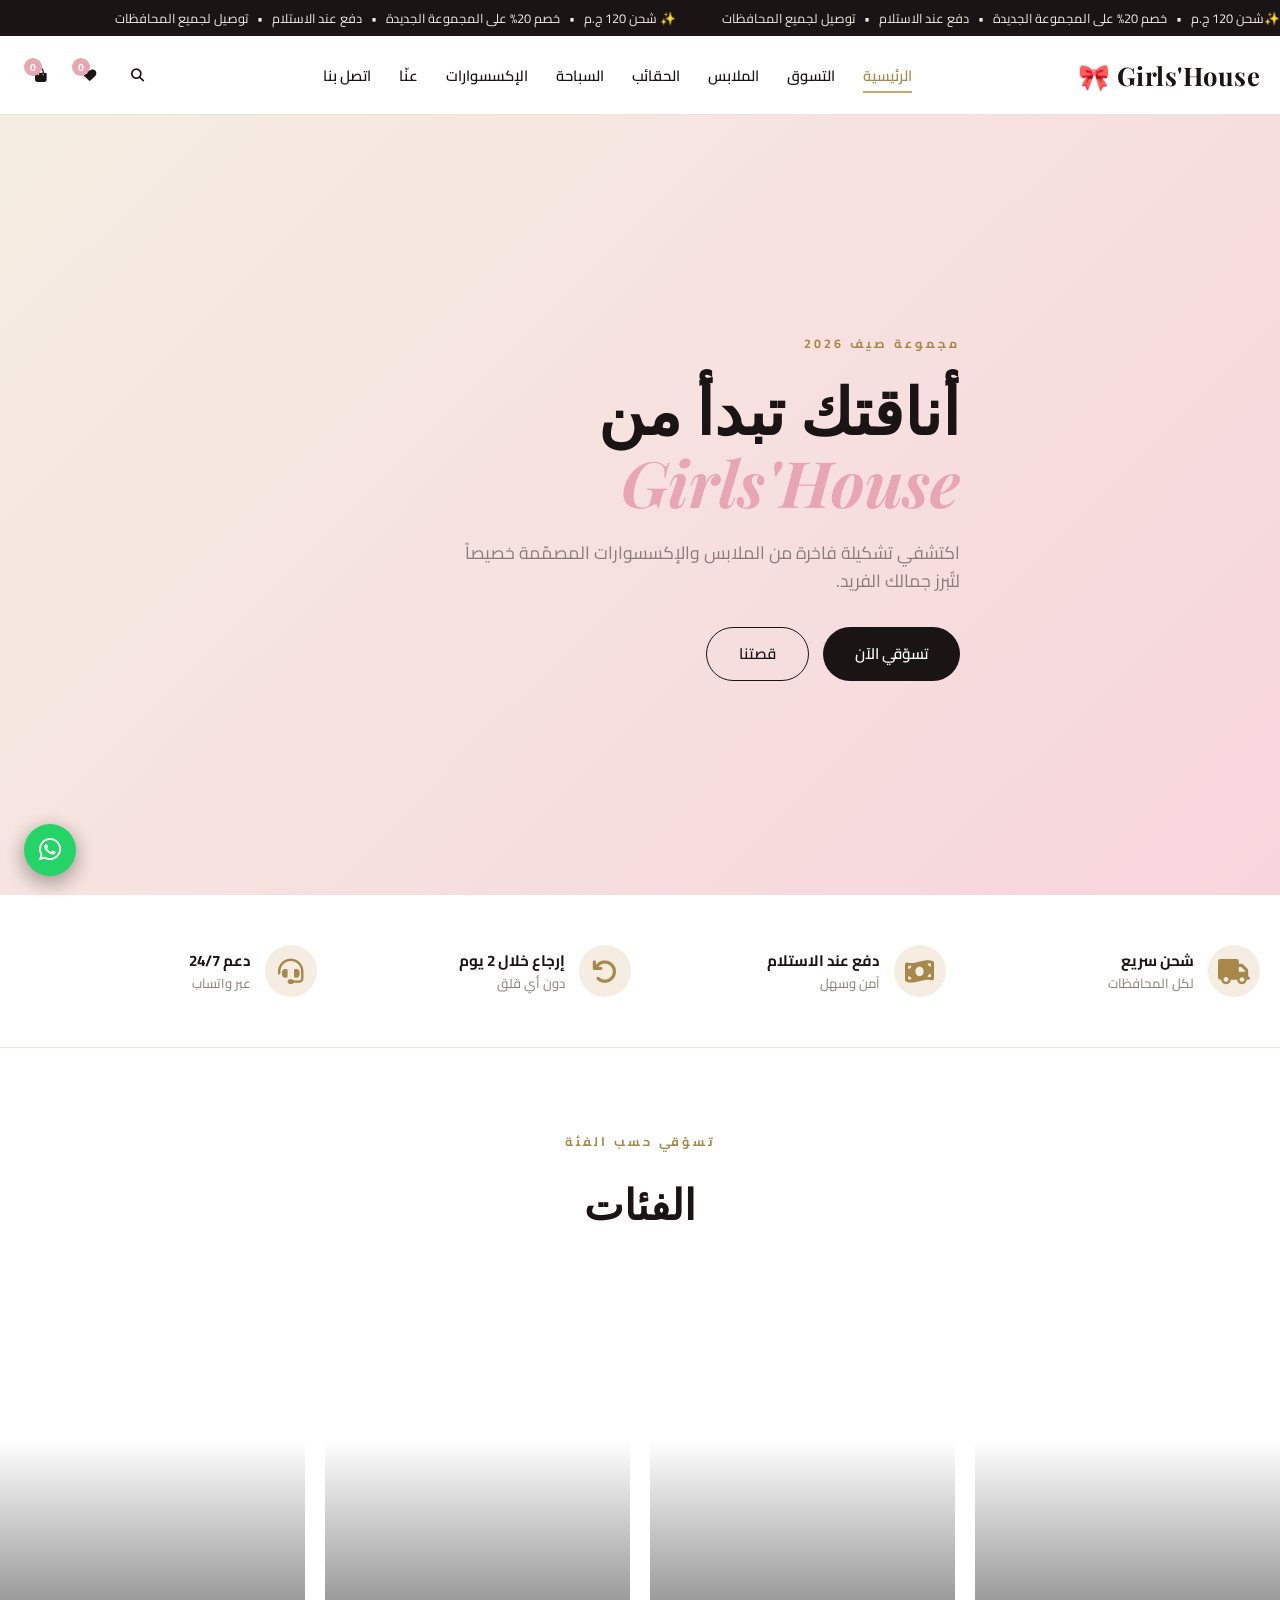
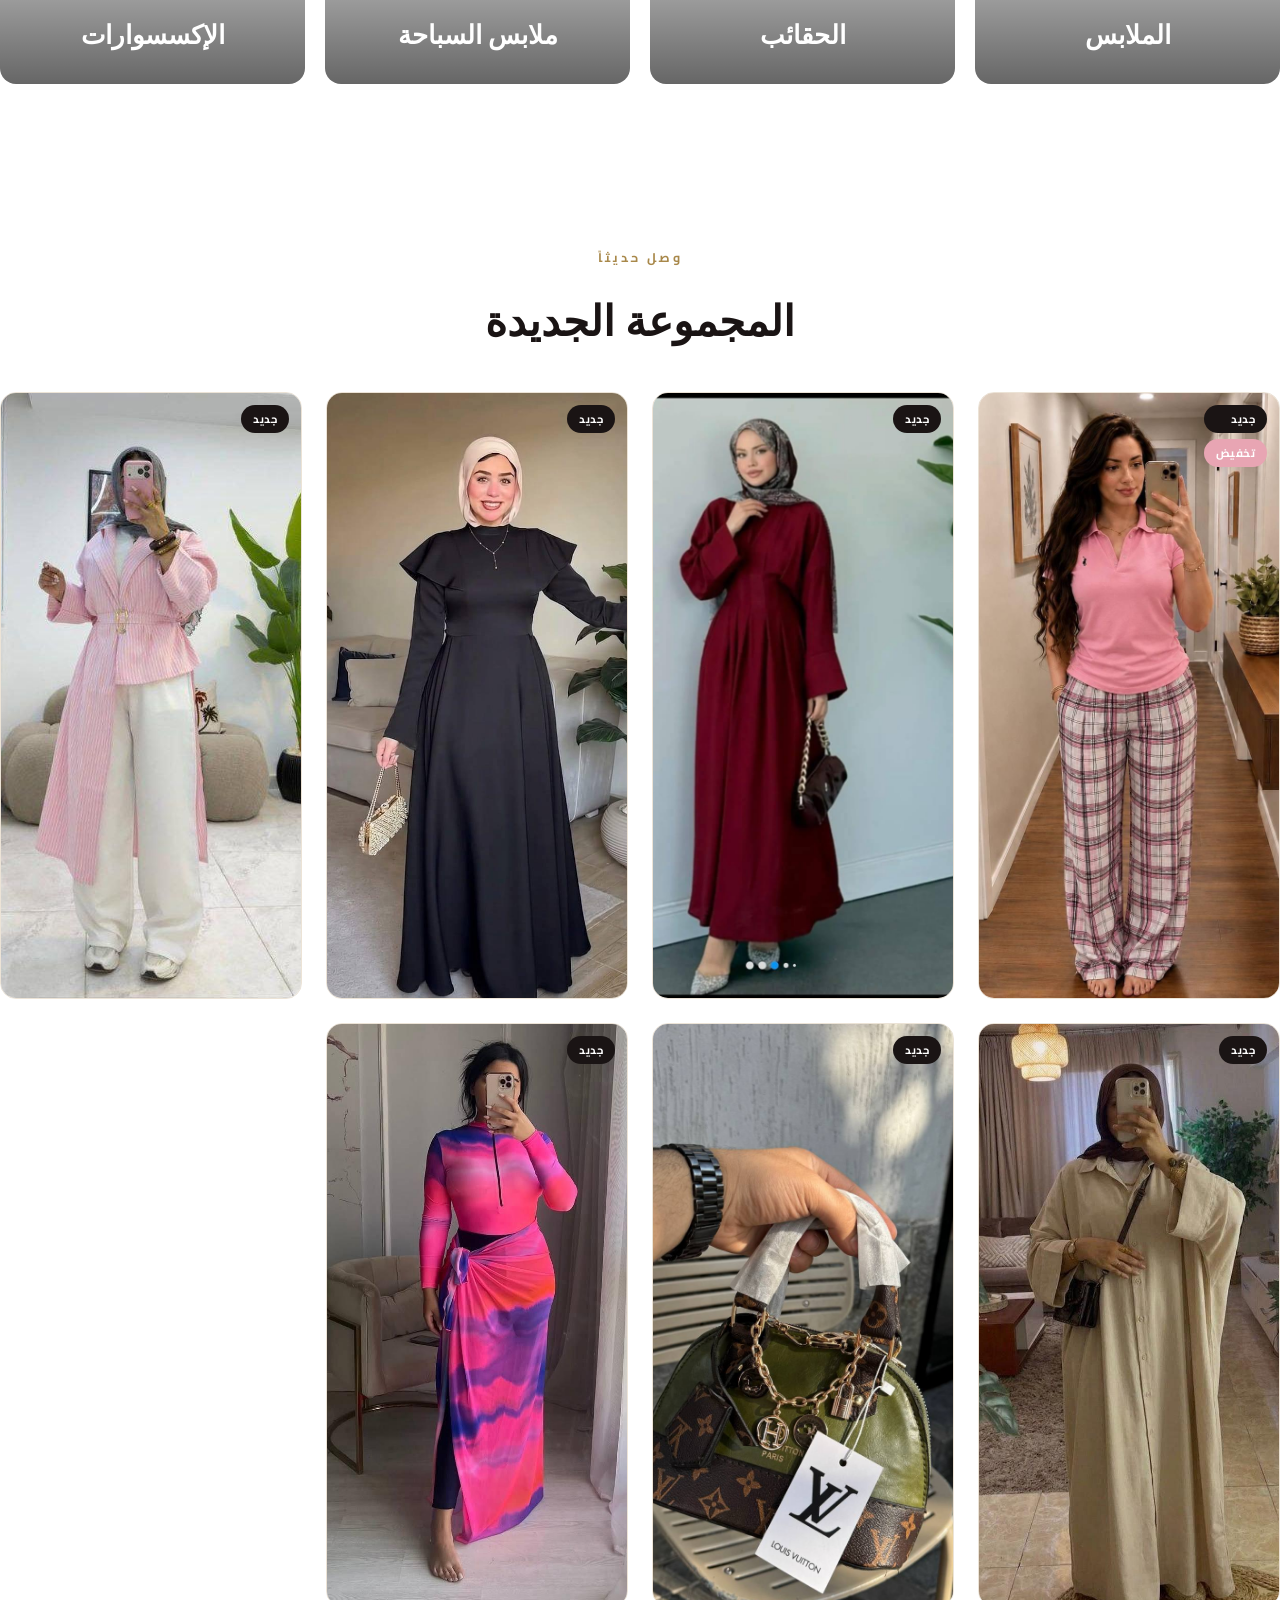
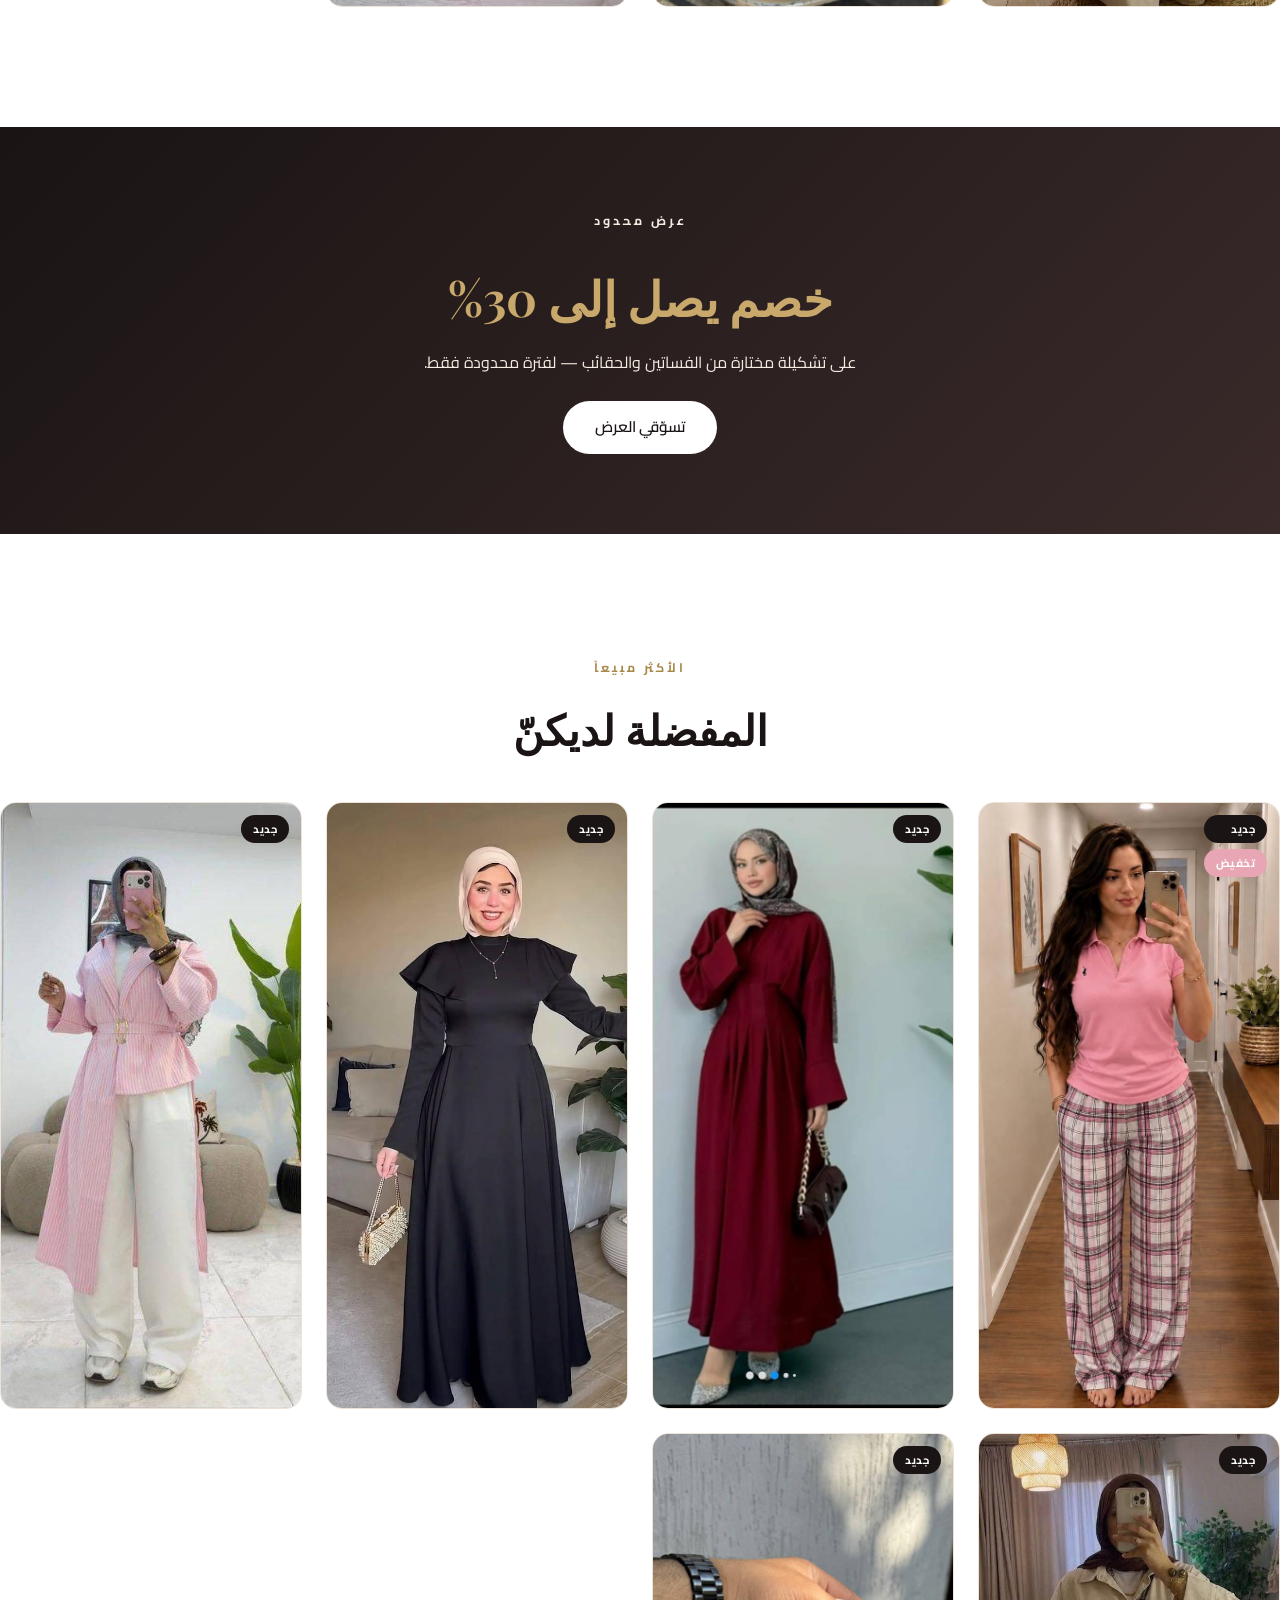
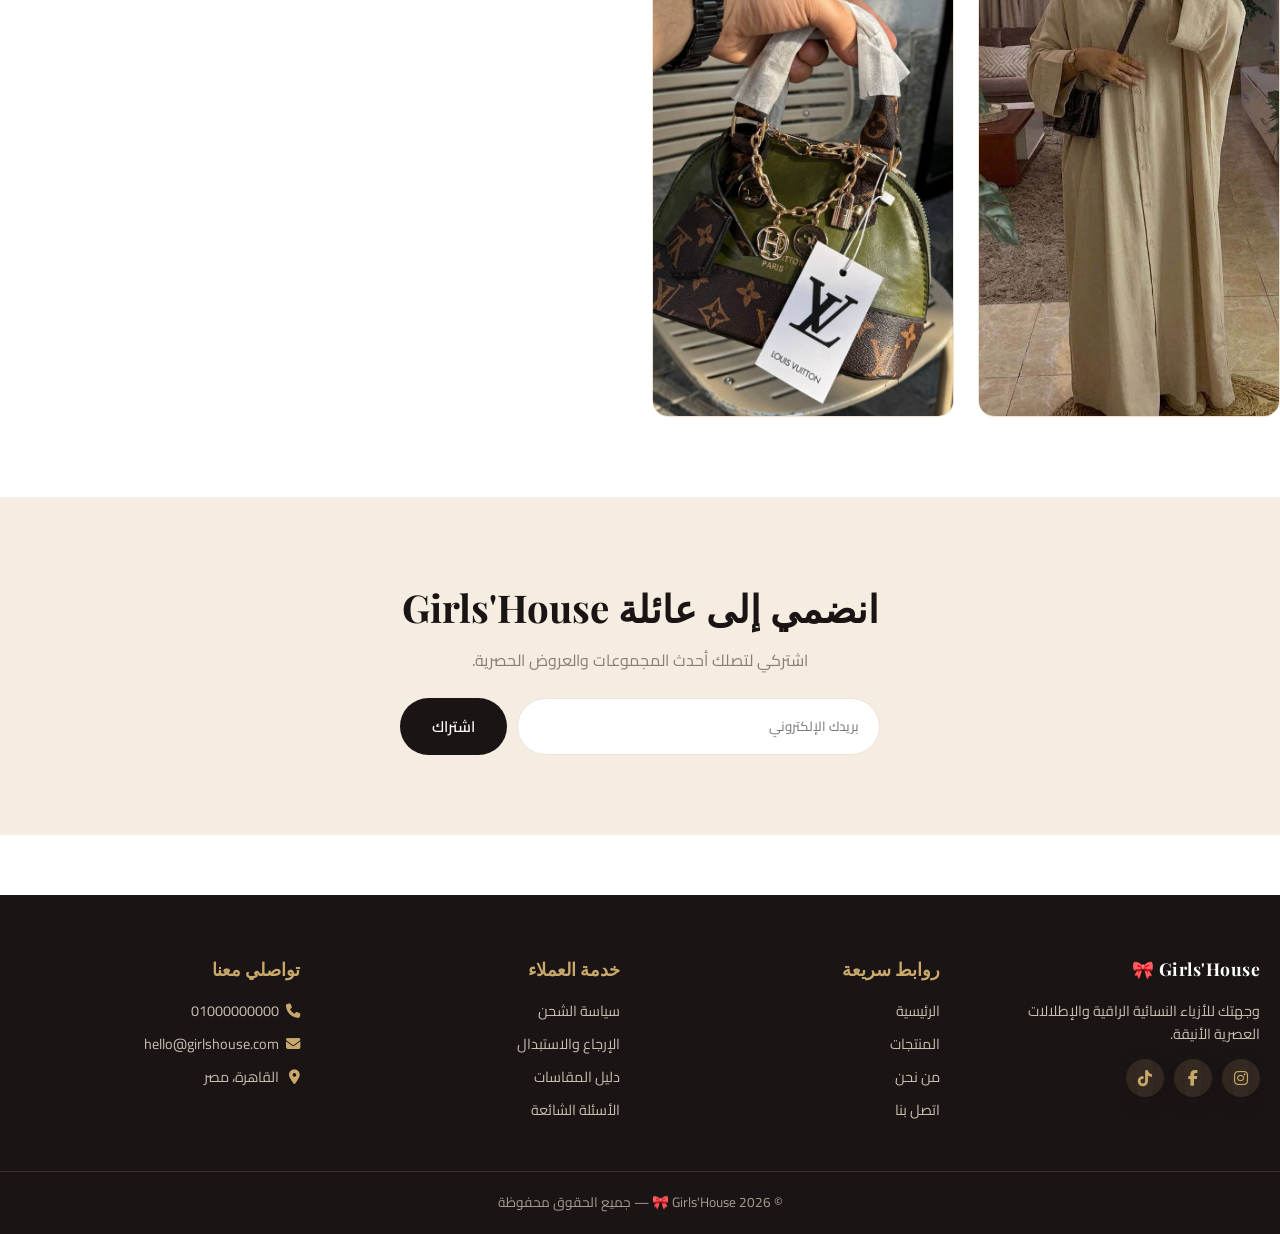
<file: index.html>
<!DOCTYPE html>
<html lang="ar" dir="rtl">
<head>
<meta charset="UTF-8" />
<meta name="viewport" content="width=device-width, initial-scale=1.0" />
<title>Girls'House 🎀 | متجر الأناقة النسائية</title>
<meta name="description" content="Girls'House - وجهتك للأزياء النسائية الراقية: ملابس، حقائب، ملابس سباحة وإكسسوارات بلمسة عصرية وأنيقة." />
<link rel="preconnect" href="https://fonts.googleapis.com">
<link rel="preconnect" href="https://fonts.gstatic.com" crossorigin>
<link href="https://fonts.googleapis.com/css2?family=Cairo:wght@300;400;600;700;800&family=Playfair+Display:wght@500;700&display=swap" rel="stylesheet">
<link rel="stylesheet" href="https://cdnjs.cloudflare.com/ajax/libs/font-awesome/6.5.0/css/all.min.css">
<link rel="stylesheet" href="style.css" />
</head>
<body>

<!-- Loader -->
<div class="loader" id="loader">
  <div class="loader-inner">
    <span class="loader-logo">Girls'House 🎀</span>
    <div class="loader-bar"><span></span></div>
  </div>
</div>

<!-- Announcement -->
<div class="announce">
  <div class="marquee">
    <span>✨شحن 120 ج.م  &nbsp; • &nbsp; خصم 20% على المجموعة الجديدة &nbsp; • &nbsp; دفع عند الاستلام &nbsp; • &nbsp; توصيل لجميع المحافظات &nbsp;</span>
    <span>✨ شحن 120 ج.م &nbsp; • &nbsp; خصم 20% على المجموعة الجديدة &nbsp; • &nbsp; دفع عند الاستلام &nbsp; • &nbsp; توصيل لجميع المحافظات &nbsp;</span>
  </div>
</div>

<!-- Header -->
<header class="header" id="header">
  <div class="container nav">
    <button class="icon-btn mobile-only" id="menuBtn" aria-label="القائمة"><i class="fas fa-bars"></i></button>
    <a href="index.html" class="logo">Girls'House <span>🎀</span></a>
    <nav class="nav-links" id="navLinks">
      <a href="index.html" class="active">الرئيسية</a>
      <a href="categories.html">التسوق</a>
      <a href="categories.html?cat=clothes">الملابس</a>
      <a href="categories.html?cat=bags">الحقائب</a>
      <a href="categories.html?cat=swim">السباحة</a>
     <a href="categories.html?cat=accessories">الإكسسوارات</a> 
      <a href="about.html">عنّا</a>
      <a href="contact.html">اتصل بنا</a>
    </nav>
    <div class="nav-icons">
      <button class="icon-btn" id="searchBtn" aria-label="بحث"><i class="fas fa-search"></i></button>
      <button class="icon-btn" id="wishBtn" aria-label="المفضلة">
        <i class="fas fa-heart"></i><span class="badge" id="wishCount">0</span>
      </button>
      <button class="icon-btn" id="cartBtn" aria-label="السلة">
        <i class="fas fa-shopping-bag"></i><span class="badge" id="cartCount">0</span>
      </button>
    </div>
  </div>
  <!-- Search drawer -->
  <div class="search-drawer" id="searchDrawer">
    <div class="container">
      <input type="text" id="searchInput" placeholder="ابحثي عن منتج..." />
      <button class="icon-btn" id="closeSearch"><i class="fas fa-times"></i></button>
    </div>
    <div class="container search-results" id="searchResults"></div>
  </div>
</header>

<!-- Hero -->
<section class="hero">
  <div class="hero-bg"></div>
  <div class="container hero-content">
    <span class="eyebrow">مجموعة صيف 2026</span>
    <h1>أناقتك تبدأ من <span class="accent">Girls'House</span></h1>
    <p>اكتشفي تشكيلة فاخرة من الملابس والإكسسوارات المصمّمة خصيصاً لتُبرز جمالك الفريد.</p>
    <div class="hero-actions">
      <a href="categories.html" class="btn btn-primary">تسوّقي الآن</a>
      <a href="about.html" class="btn btn-outline">قصتنا</a>
    </div>
  </div>
</section>

<!-- Features strip -->
<section class="features container">
  <div class="feature"><i class="fas fa-truck"></i><div><h4>شحن سريع</h4><p>لكل المحافظات</p></div></div>
  <div class="feature"><i class="fas fa-money-bill-wave"></i><div><h4>دفع عند الاستلام</h4><p>آمن وسهل</p></div></div>
  <div class="feature"><i class="fas fa-undo"></i><div><h4>إرجاع خلال 2 يوم</h4><p>دون أي قلق</p></div></div>
  <div class="feature"><i class="fas fa-headset"></i><div><h4>دعم 24/7</h4><p>عبر واتساب</p></div></div>
</section>

<!-- Categories -->
<section class="section container">
  <div class="section-head">
    <span class="eyebrow">تسوّقي حسب الفئة</span>
    <h2>الفئات</h2>
  </div>
  <div class="cat-grid">
    <a href="categories.html?cat=clothes" class="cat-card" style="--img:url('https://images.unsplash.com/photo-1490481651871-ab68de25d43d?w=900')">
      <div class="overlay"></div><h3>الملابس</h3>
    </a>
    <a href="categories.html?cat=bags" class="cat-card" style="--img:url('https://images.unsplash.com/photo-1584917865442-de89df76afd3?w=900')">
      <div class="overlay"></div><h3>الحقائب</h3>
    </a>
    <a href="categories.html?cat=swim" class="cat-card" style="--img:url('https://images.unsplash.com/photo-1570976447640-ac859a217f15?w=900')">
      <div class="overlay"></div><h3>ملابس السباحة</h3>
    </a>
    <a href="categories.html?cat=accessories" class="cat-card" style="--img:url('https://images.unsplash.com/photo-1611591437281-460bfbe1220a?w=900')">
      <div class="overlay"></div><h3>الإكسسوارات</h3>
    </a>
  </div>
</section>

<!-- New arrivals -->
<section class="section container">
  <div class="section-head">
    <span class="eyebrow">وصل حديثاً</span>
    <h2>المجموعة الجديدة</h2>
  </div>
  <div class="product-grid" id="newArrivals"></div>
</section>

<!-- Banner -->
<section class="promo-banner">
  <div class="container">
    <span class="eyebrow light">عرض محدود</span>
    <h2>خصم يصل إلى 30%</h2>
    <p>على تشكيلة مختارة من الفساتين والحقائب — لفترة محدودة فقط.</p>
    <a href="categories.html" class="btn btn-light">تسوّقي العرض</a>
  </div>
</section>

<!-- Best sellers -->
<section class="section container">
  <div class="section-head">
    <span class="eyebrow">الأكثر مبيعاً</span>
    <h2>المفضلة لديكنّ</h2>
  </div>
  <div class="product-grid" id="bestSellers"></div>
</section>

<!-- Newsletter -->
<section class="newsletter">
  <div class="container">
    <h2>انضمي إلى عائلة Girls'House</h2>
    <p>اشتركي لتصلك أحدث المجموعات والعروض الحصرية.</p>
    <form id="newsletterForm" class="news-form">
      <input type="email" required placeholder="بريدك الإلكتروني" />
      <button class="btn btn-primary" type="submit">اشتراك</button>
    </form>
  </div>
</section>

<!-- Footer -->
<footer class="footer">
  <div class="container footer-grid">
    <div>
      <h3 class="logo">Girls'House <span>🎀</span></h3>
      <p>وجهتك للأزياء النسائية الراقية والإطلالات العصرية الأنيقة.</p>
      <div class="socials">
        <a href="#" aria-label="Instagram"><i class="fab fa-instagram"></i></a>
        <a href="#" aria-label="Facebook"><i class="fab fa-facebook-f"></i></a>
        <a href="#" aria-label="TikTok"><i class="fab fa-tiktok"></i></a>
      </div>
    </div>
    <div>
      <h4>روابط سريعة</h4>
      <ul>
        <li><a href="index.html">الرئيسية</a></li>
        <li><a href="categories.html">المنتجات</a></li>
        <li><a href="about.html">من نحن</a></li>
        <li><a href="contact.html">اتصل بنا</a></li>
      </ul>
    </div>
    <div>
      <h4>خدمة العملاء</h4>
      <ul>
        <li><a href="#">سياسة الشحن</a></li>
        <li><a href="#">الإرجاع والاستبدال</a></li>
        <li><a href="#">دليل المقاسات</a></li>
        <li><a href="#">الأسئلة الشائعة</a></li>
      </ul>
    </div>
    <div>
      <h4>تواصلي معنا</h4>
      <ul>
        <li><i class="fas fa-phone"></i> 01000000000</li>
        <li><i class="fas fa-envelope"></i> hello@girlshouse.com</li>
        <li><i class="fas fa-map-marker-alt"></i> القاهرة، مصر</li>
      </ul>
    </div>
  </div>
  <div class="copyright">© 2026 Girls'House 🎀 — جميع الحقوق محفوظة</div>
</footer>

<!-- Floating actions -->
<a href="https://wa.me/201000000000" class="fab whatsapp" target="_blank" aria-label="واتساب"><i class="fab fa-whatsapp"></i></a>
<button class="fab scroll-top" id="scrollTop" aria-label="للأعلى"><i class="fas fa-arrow-up"></i></button>

<!-- Quick view modal -->
<div class="modal" id="quickModal">
  <div class="modal-box">
    <button class="modal-close" id="modalClose"><i class="fas fa-times"></i></button>
    <div class="modal-body" id="modalBody"></div>
  </div>
</div>

<script src="script.js"></script>
</body>
</html>
</file>
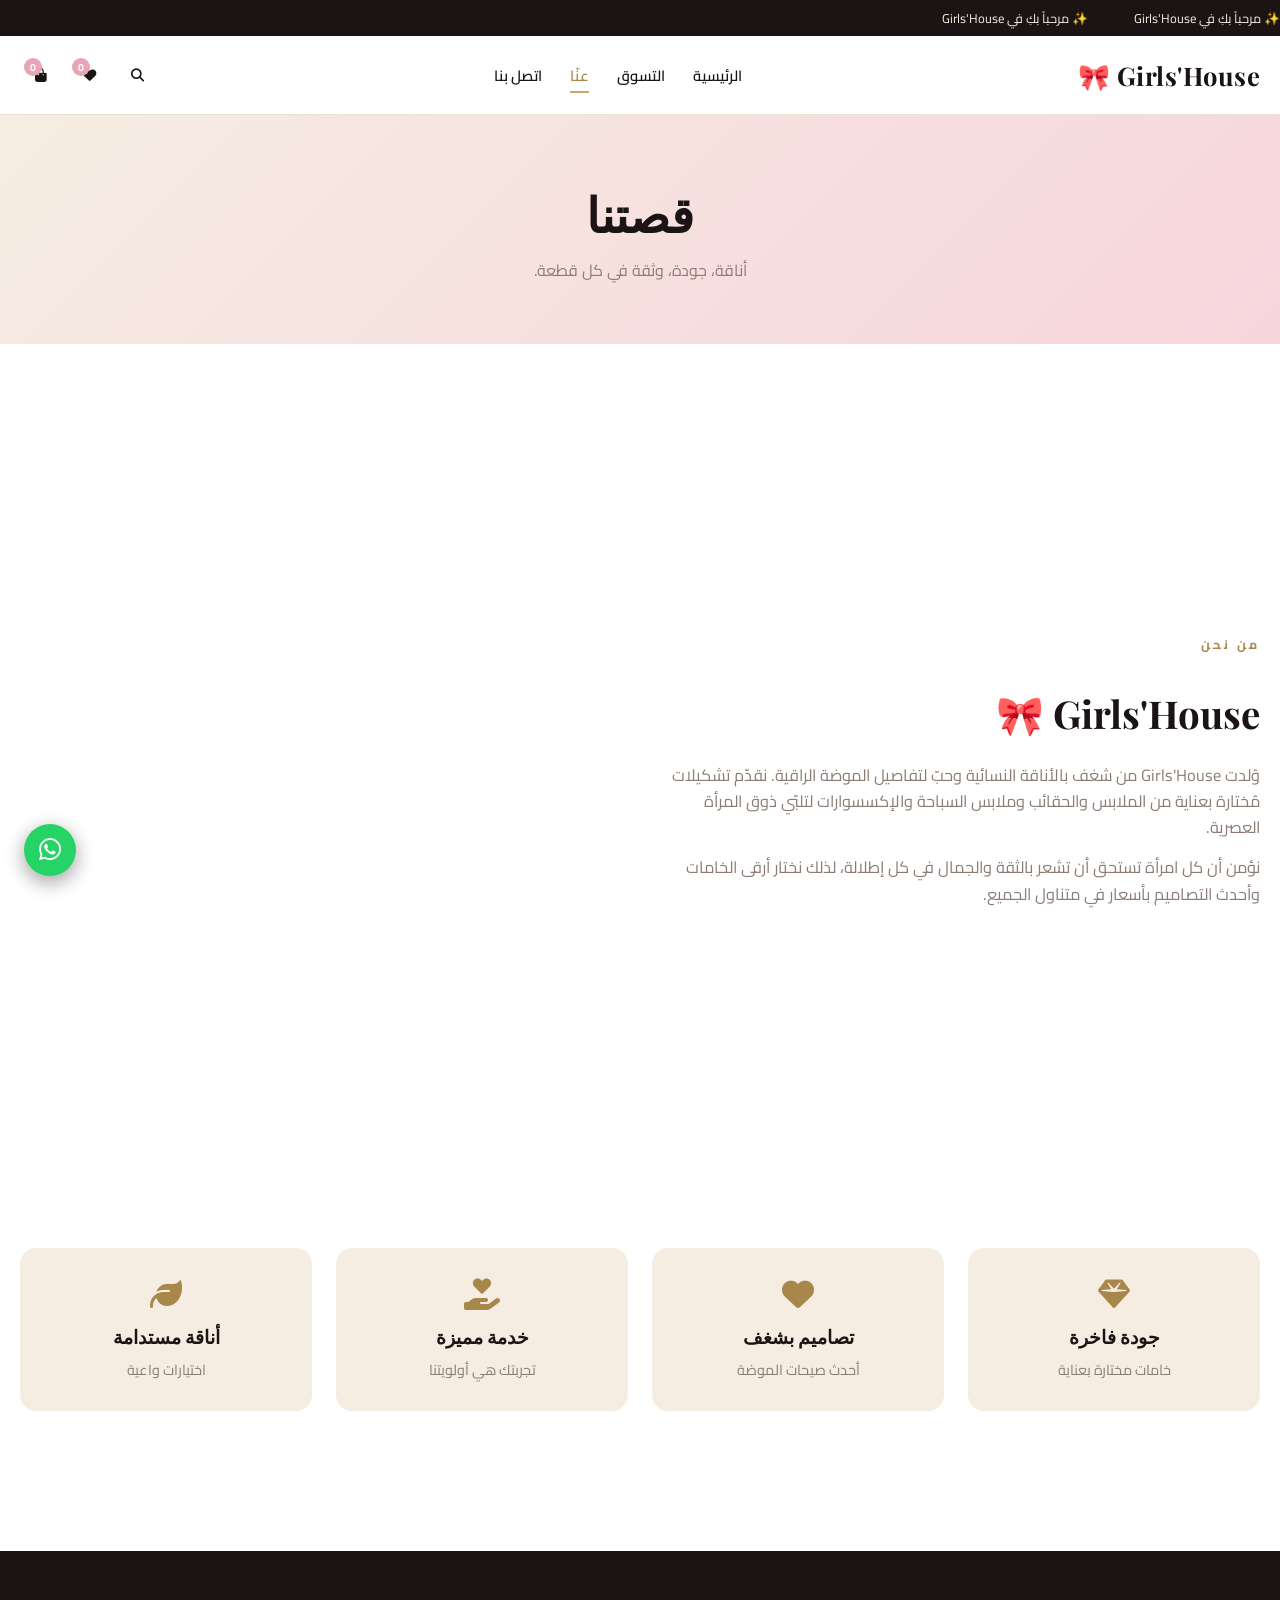
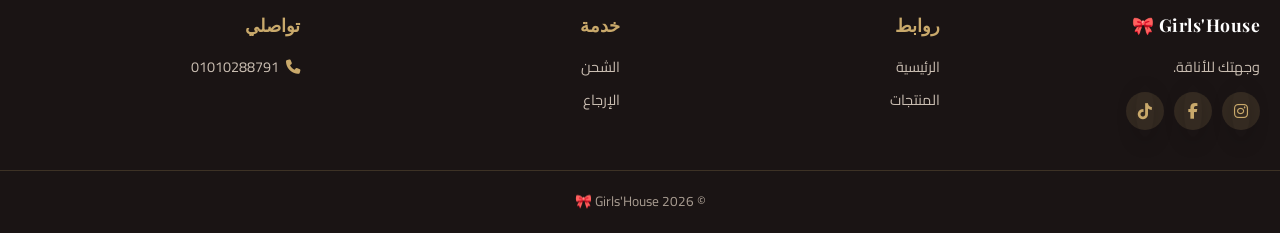
<file: about.html>
<!DOCTYPE html>
<html lang="ar" dir="rtl">
<head>
<meta charset="UTF-8" />
<meta name="viewport" content="width=device-width, initial-scale=1.0" />
<title>عنّا | Girls'House 🎀</title>
<link href="https://fonts.googleapis.com/css2?family=Cairo:wght@300;400;600;700;800&family=Playfair+Display:wght@500;700&display=swap" rel="stylesheet">
<link rel="stylesheet" href="https://cdnjs.cloudflare.com/ajax/libs/font-awesome/6.5.0/css/all.min.css">
<link rel="stylesheet" href="style.css" />
</head>
<body>

<div class="loader" id="loader"><div class="loader-inner"><span class="loader-logo">Girls'House 🎀</span><div class="loader-bar"><span></span></div></div></div>

<div class="announce"><div class="marquee"><span>✨ مرحباً بكِ في Girls'House &nbsp;</span><span>✨ مرحباً بكِ في Girls'House &nbsp;</span></div></div>

<header class="header" id="header">
  <div class="container nav">
    <button class="icon-btn mobile-only" id="menuBtn"><i class="fas fa-bars"></i></button>
    <a href="index.html" class="logo">Girls'House <span>🎀</span></a>
    <nav class="nav-links" id="navLinks">
      <a href="index.html">الرئيسية</a>
      <a href="categories.html">التسوق</a>
      <a href="about.html" class="active">عنّا</a>
      <a href="contact.html">اتصل بنا</a>
    </nav>
    <div class="nav-icons">
      <button class="icon-btn" id="searchBtn"><i class="fas fa-search"></i></button>
      <button class="icon-btn" id="wishBtn"><i class="fas fa-heart"></i><span class="badge" id="wishCount">0</span></button>
      <button class="icon-btn" id="cartBtn"><i class="fas fa-shopping-bag"></i><span class="badge" id="cartCount">0</span></button>
    </div>
  </div>
</header>

<section class="page-head">
  <div class="container">
    <h1>قصتنا</h1>
    <p>أناقة، جودة، وثقة في كل قطعة.</p>
  </div>
</section>

<section class="container about-grid">
  <div class="about-text">
    <span class="eyebrow">من نحن</span>
    <h2>Girls'House 🎀</h2>
    <p>وُلدت Girls'House من شغف بالأناقة النسائية وحبّ لتفاصيل الموضة الراقية. نقدّم تشكيلات مُختارة بعناية من الملابس والحقائب وملابس السباحة والإكسسوارات لتلبّي ذوق المرأة العصرية.</p>
    <p>نؤمن أن كل امرأة تستحق أن تشعر بالثقة والجمال في كل إطلالة، لذلك نختار أرقى الخامات وأحدث التصاميم بأسعار في متناول الجميع.</p>
  </div>
  <div class="about-img" style="background-image:url('https://images.unsplash.com/photo-1558769132-cb1aea458c5e?w=1200')"></div>
</section>

<section class="values container">
  <div class="value-card"><i class="fas fa-gem"></i><h3>جودة فاخرة</h3><p>خامات مختارة بعناية</p></div>
  <div class="value-card"><i class="fas fa-heart"></i><h3>تصاميم بشغف</h3><p>أحدث صيحات الموضة</p></div>
  <div class="value-card"><i class="fas fa-hand-holding-heart"></i><h3>خدمة مميزة</h3><p>تجربتك هي أولويتنا</p></div>
  <div class="value-card"><i class="fas fa-leaf"></i><h3>أناقة مستدامة</h3><p>اختيارات واعية</p></div>
</section>

<footer class="footer">
  <div class="container footer-grid">
    <div><h3 class="logo">Girls'House <span>🎀</span></h3><p>وجهتك للأناقة.</p>
      <div class="socials"><a href="#"><i class="fab fa-instagram"></i></a><a href="#"><i class="fab fa-facebook-f"></i></a><a href="#"><i class="fab fa-tiktok"></i></a></div>
    </div>
    <div><h4>روابط</h4><ul><li><a href="index.html">الرئيسية</a></li><li><a href="categories.html">المنتجات</a></li></ul></div>
    <div><h4>خدمة</h4><ul><li><a href="#">الشحن</a></li><li><a href="#">الإرجاع</a></li></ul></div>
    <div><h4>تواصلي</h4><ul><li><i class="fas fa-phone"></i> 01010288791</li></ul></div>
  </div>
  <div class="copyright">© 2026 Girls'House 🎀</div>
</footer>

<a href="https://wa.me/201010288791" class="fab whatsapp" target="_blank"><i class="fab fa-whatsapp"></i></a>
<button class="fab scroll-top" id="scrollTop"><i class="fas fa-arrow-up"></i></button>

<script src="script.js"></script>
</body>
</html>
</file>
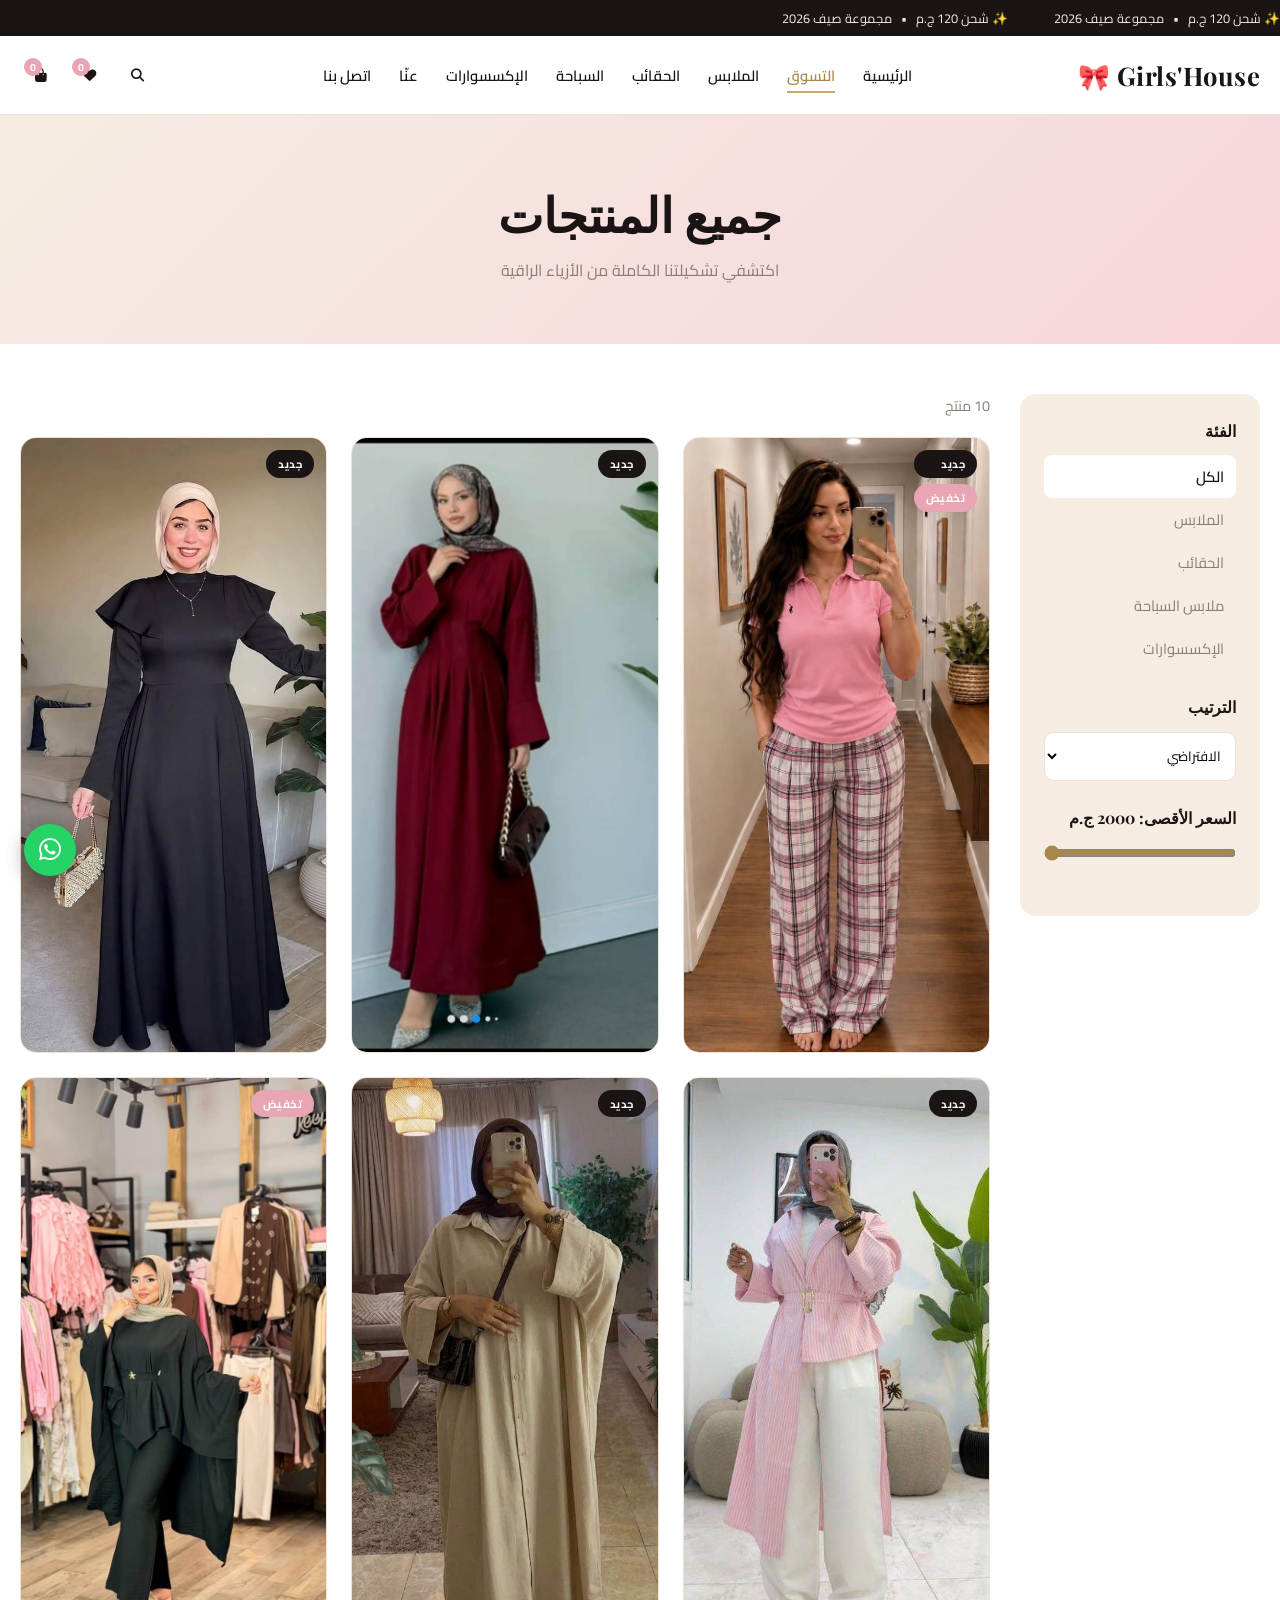
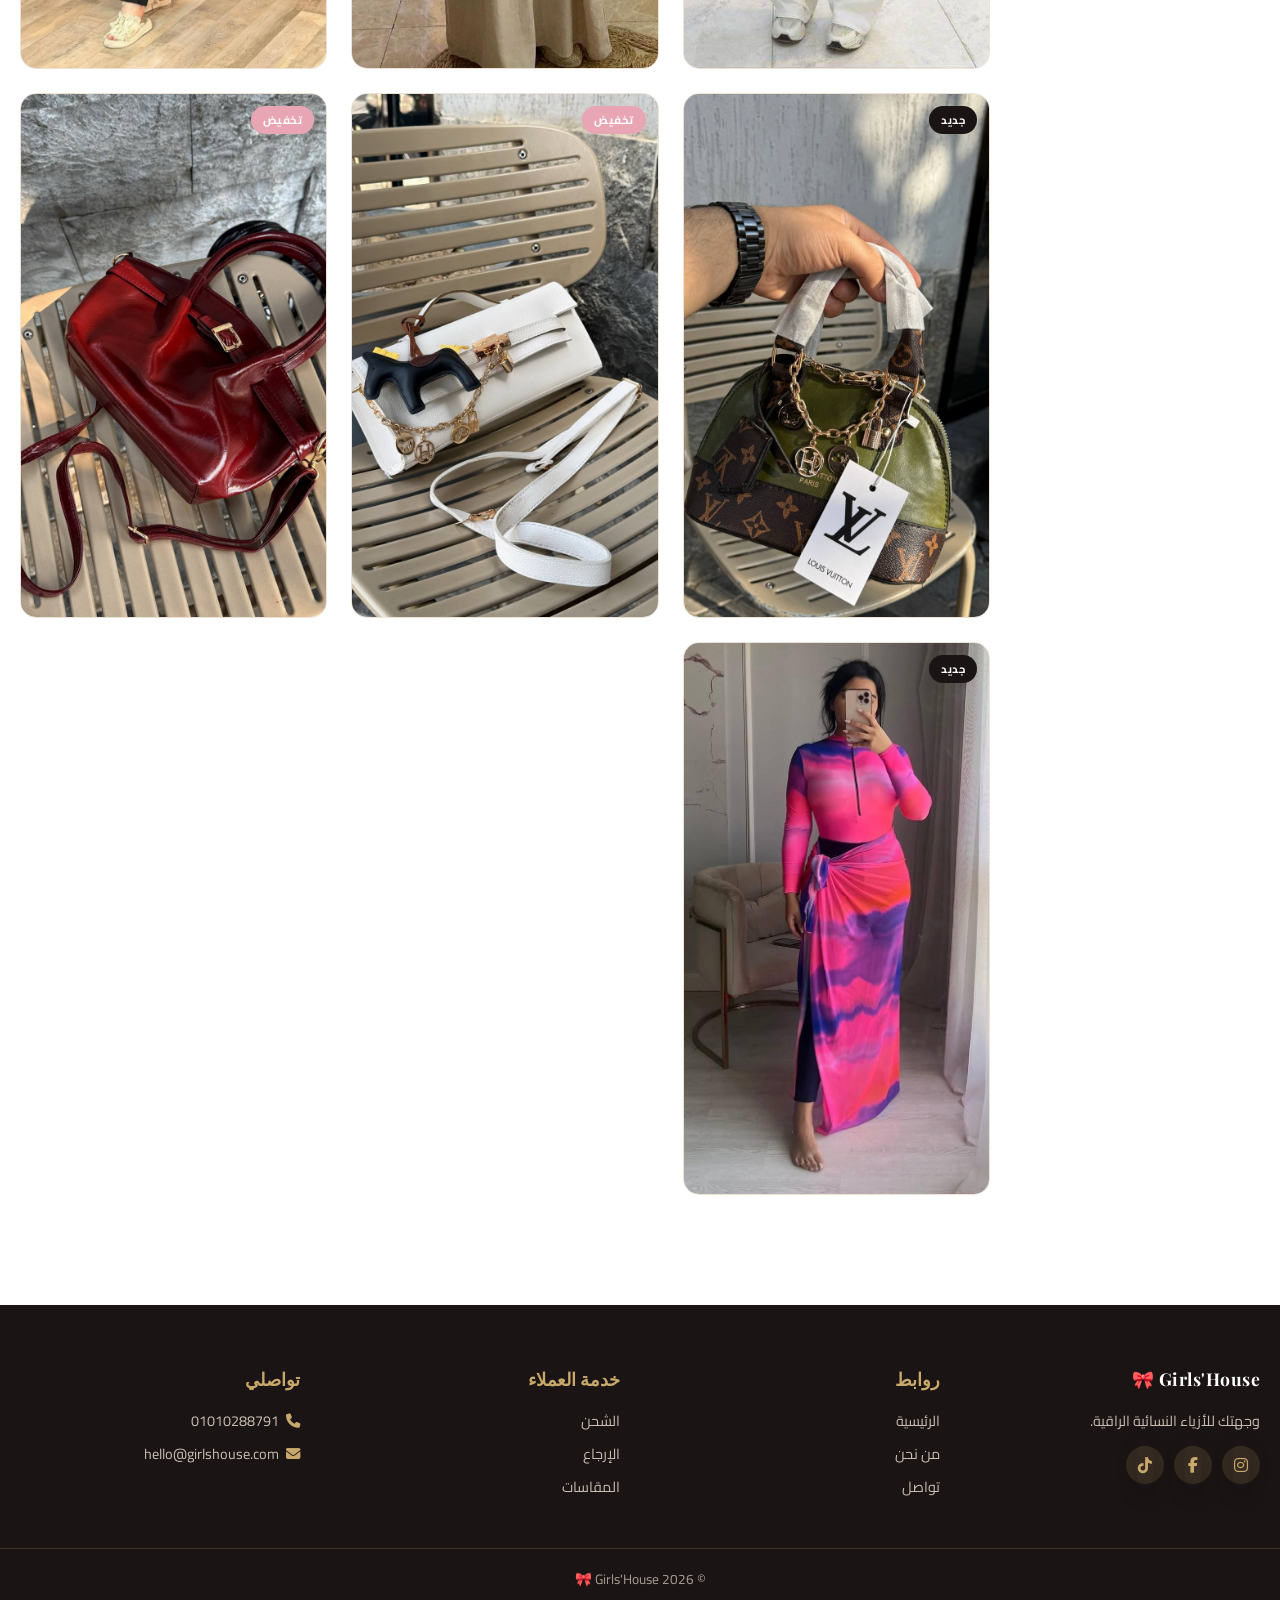
<file: categories.html>
<!DOCTYPE html>
<html lang="ar" dir="rtl">
<head>
<meta charset="UTF-8" />
<meta name="viewport" content="width=device-width, initial-scale=1.0" />
<title>التسوق | Girls'House 🎀</title>
<link rel="preconnect" href="https://fonts.googleapis.com">
<link href="https://fonts.googleapis.com/css2?family=Cairo:wght@300;400;600;700;800&family=Playfair+Display:wght@500;700&display=swap" rel="stylesheet">
<link rel="stylesheet" href="https://cdnjs.cloudflare.com/ajax/libs/font-awesome/6.5.0/css/all.min.css">
<link rel="stylesheet" href="style.css" />
</head>
<body>

<div class="loader" id="loader"><div class="loader-inner"><span class="loader-logo">Girls'House 🎀</span><div class="loader-bar"><span></span></div></div></div>

<div class="announce"><div class="marquee"><span>✨ شحن  120 ج.م &nbsp; • &nbsp; مجموعة صيف 2026 &nbsp;</span><span>✨ شحن  120 ج.م &nbsp; • &nbsp; مجموعة صيف 2026 &nbsp;</span></div></div>

<header class="header" id="header">
  <div class="container nav">
    <button class="icon-btn mobile-only" id="menuBtn"><i class="fas fa-bars"></i></button>
    <a href="index.html" class="logo">Girls'House <span>🎀</span></a>
    <nav class="nav-links" id="navLinks">
      <a href="index.html">الرئيسية</a>
      <a href="categories.html" class="active">التسوق</a>
      <a href="categories.html?cat=clothes">الملابس</a>
      <a href="categories.html?cat=bags">الحقائب</a>
      <a href="categories.html?cat=swim">السباحة</a>
      <a href="categories.html?cat=accessories">الإكسسوارات</a>
      <a href="about.html">عنّا</a>
      <a href="contact.html">اتصل بنا</a>
    </nav>
    <div class="nav-icons">
      <button class="icon-btn" id="searchBtn"><i class="fas fa-search"></i></button>
      <button class="icon-btn" id="wishBtn"><i class="fas fa-heart"></i><span class="badge" id="wishCount">0</span></button>
      <button class="icon-btn" id="cartBtn"><i class="fas fa-shopping-bag"></i><span class="badge" id="cartCount">0</span></button>
    </div>
  </div>
  <div class="search-drawer" id="searchDrawer">
    <div class="container"><input type="text" id="searchInput" placeholder="ابحثي عن منتج..." /><button class="icon-btn" id="closeSearch"><i class="fas fa-times"></i></button></div>
    <div class="container search-results" id="searchResults"></div>
  </div>
</header>

<section class="page-head">
  <div class="container">
    <h1 id="pageTitle">جميع المنتجات</h1>
    <p>اكتشفي تشكيلتنا الكاملة من الأزياء الراقية</p>
  </div>
</section>

<section class="container shop-layout">
  <aside class="filters">
    <div class="filter-block">
      <h4>الفئة</h4>
      <ul class="filter-list" id="catFilters">
        <li><button data-cat="all" class="active">الكل</button></li>
        <li><button data-cat="clothes">الملابس</button></li>
        <li><button data-cat="bags">الحقائب</button></li>
        <li><button data-cat="swim">ملابس السباحة</button></li>
        <li><button data-cat="accessories">الإكسسوارات</button></li>
      </ul>
    </div>
    <div class="filter-block">
      <h4>الترتيب</h4>
      <select id="sortBy">
        <option value="default">الافتراضي</option>
        <option value="low">السعر: من الأقل</option>
        <option value="high">السعر: من الأعلى</option>
        <option value="new">الأحدث</option>
      </select>
    </div>
    <div class="filter-block">
      <h4>السعر الأقصى: <span id="priceVal">2000</span> ج.م</h4>
      <input type="range" id="priceRange" min="100" max="2000" value="2000" step="50" />
    </div>
  </aside>

  <div>
    <div class="shop-bar">
      <span id="resultCount">0 منتج</span>
    </div>
    <div class="product-grid" id="productGrid"></div>
  </div>
</section>

<footer class="footer">
  <div class="container footer-grid">
    <div><h3 class="logo">Girls'House <span>🎀</span></h3><p>وجهتك للأزياء النسائية الراقية.</p>
      <div class="socials"><a href="#"><i class="fab fa-instagram"></i></a><a href="#"><i class="fab fa-facebook-f"></i></a><a href="#"><i class="fab fa-tiktok"></i></a></div>
    </div>
    <div><h4>روابط</h4><ul><li><a href="index.html">الرئيسية</a></li><li><a href="about.html">من نحن</a></li><li><a href="contact.html">تواصل</a></li></ul></div>
    <div><h4>خدمة العملاء</h4><ul><li><a href="#">الشحن</a></li><li><a href="#">الإرجاع</a></li><li><a href="#">المقاسات</a></li></ul></div>
    <div><h4>تواصلي</h4><ul><li><i class="fas fa-phone"></i> 01010288791</li><li><i class="fas fa-envelope"></i> hello@girlshouse.com</li></ul></div>
  </div>
  <div class="copyright">© 2026 Girls'House 🎀</div>
</footer>

<a href="https://wa.me/201010288791" class="fab whatsapp" target="_blank"><i class="fab fa-whatsapp"></i></a>
<button class="fab scroll-top" id="scrollTop"><i class="fas fa-arrow-up"></i></button>

<div class="modal" id="quickModal"><div class="modal-box"><button class="modal-close" id="modalClose"><i class="fas fa-times"></i></button><div class="modal-body" id="modalBody"></div></div></div>

<script src="script.js"></script>
</body>
</html>
</file>
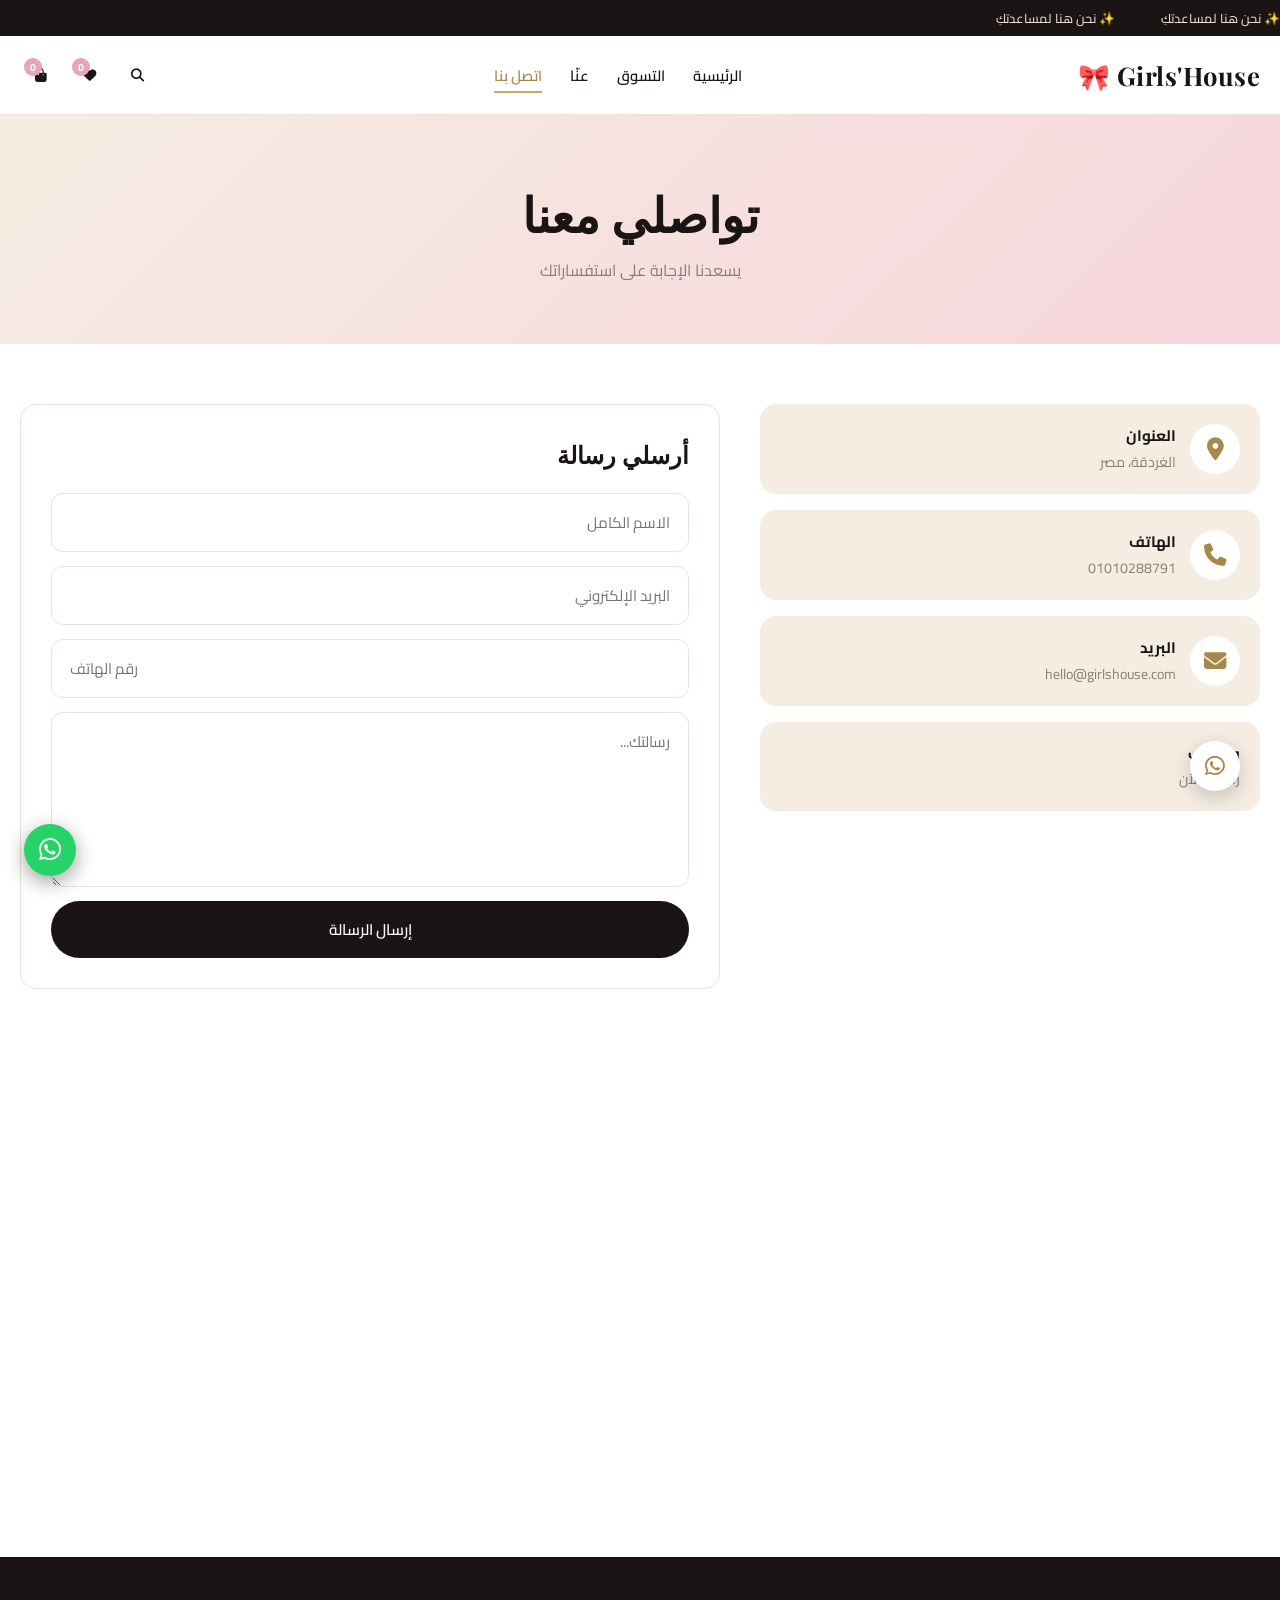
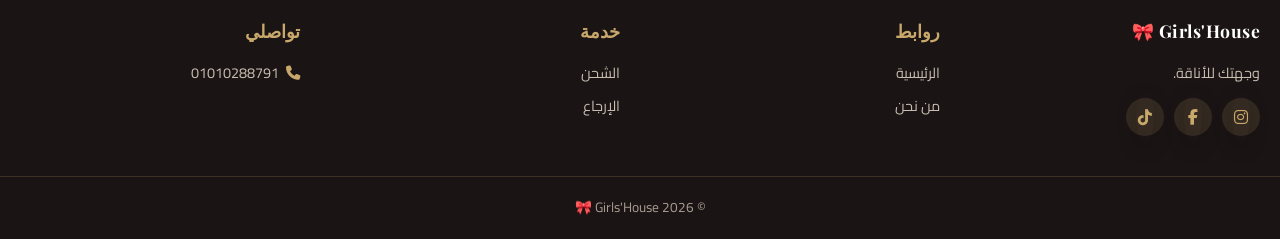
<file: contact.html>
<!DOCTYPE html>
<html lang="ar" dir="rtl">
<head>
<meta charset="UTF-8" />
<meta name="viewport" content="width=device-width, initial-scale=1.0" />
<title>اتصل بنا | Girls'House 🎀</title>
<link href="https://fonts.googleapis.com/css2?family=Cairo:wght@300;400;600;700;800&family=Playfair+Display:wght@500;700&display=swap" rel="stylesheet">
<link rel="stylesheet" href="https://cdnjs.cloudflare.com/ajax/libs/font-awesome/6.5.0/css/all.min.css">
<link rel="stylesheet" href="style.css" />
</head>
<body>

<div class="loader" id="loader"><div class="loader-inner"><span class="loader-logo">Girls'House 🎀</span><div class="loader-bar"><span></span></div></div></div>

<div class="announce"><div class="marquee"><span>✨ نحن هنا لمساعدتكِ &nbsp;</span><span>✨ نحن هنا لمساعدتكِ &nbsp;</span></div></div>

<header class="header" id="header">
  <div class="container nav">
    <button class="icon-btn mobile-only" id="menuBtn"><i class="fas fa-bars"></i></button>
    <a href="index.html" class="logo">Girls'House <span>🎀</span></a>
    <nav class="nav-links" id="navLinks">
      <a href="index.html">الرئيسية</a>
      <a href="categories.html">التسوق</a>
      <a href="about.html">عنّا</a>
      <a href="contact.html" class="active">اتصل بنا</a>
    </nav>
    <div class="nav-icons">
      <button class="icon-btn" id="searchBtn"><i class="fas fa-search"></i></button>
      <button class="icon-btn" id="wishBtn"><i class="fas fa-heart"></i><span class="badge" id="wishCount">0</span></button>
      <button class="icon-btn" id="cartBtn"><i class="fas fa-shopping-bag"></i><span class="badge" id="cartCount">0</span></button>
    </div>
  </div>
</header>

<section class="page-head">
  <div class="container"><h1>تواصلي معنا</h1><p>يسعدنا الإجابة على استفساراتك</p></div>
</section>

<section class="container contact-grid">
  <div class="contact-info">
    <div class="info-card"><i class="fas fa-map-marker-alt"></i><div><h4>العنوان</h4><p>الغردقة، مصر</p></div></div>
    <div class="info-card"><i class="fas fa-phone"></i><div><h4>الهاتف</h4><p>01010288791</p></div></div>
    <div class="info-card"><i class="fas fa-envelope"></i><div><h4>البريد</h4><p>hello@girlshouse.com</p></div></div>
    <div class="info-card"><i class="fab fa-whatsapp"></i><div><h4>واتساب</h4><p><a href="https://wa.me/201010288791">راسلينا الآن</a></p></div></div>
  </div>
  <form class="contact-form" id="contactForm">
    <h3>أرسلي رسالة</h3>
    <input type="text" placeholder="الاسم الكامل" required />
    <input type="email" placeholder="البريد الإلكتروني" required />
    <input type="tel" placeholder="رقم الهاتف" />
    <textarea rows="5" placeholder="رسالتك..." required></textarea>
    <button class="btn btn-primary" type="submit">إرسال الرسالة</button>
  </form>
</section>

<section class="container map-wrap">
  <iframe src="https://www.google.com/maps/embed?pb=!1m18!1m12!1m3!1d27634.94!2d31.235712!3d30.044420!2m3!1f0!2f0!3f0!3m2!1i1024!2i768!4f13.1!3m3!1m2!1s0x0%3A0x0!2zMzDCsDAyJzM5LjkiTiAzMcKwMTQnMDguNiJF!5e0!3m2!1sar!2seg!4v1700000000" loading="lazy"></iframe>
</section>

<footer class="footer">
  <div class="container footer-grid">
    <div><h3 class="logo">Girls'House <span>🎀</span></h3><p>وجهتك للأناقة.</p>
      <div class="socials"><a href="#"><i class="fab fa-instagram"></i></a><a href="#"><i class="fab fa-facebook-f"></i></a><a href="#"><i class="fab fa-tiktok"></i></a></div>
    </div>
    <div><h4>روابط</h4><ul><li><a href="index.html">الرئيسية</a></li><li><a href="about.html">من نحن</a></li></ul></div>
    <div><h4>خدمة</h4><ul><li><a href="#">الشحن</a></li><li><a href="#">الإرجاع</a></li></ul></div>
    <div><h4>تواصلي</h4><ul><li><i class="fas fa-phone"></i> 01010288791</li></ul></div>
  </div>
  <div class="copyright">© 2026 Girls'House 🎀</div>
</footer>

<a href="https://wa.me/201010288791" class="fab whatsapp" target="_blank"><i class="fab fa-whatsapp"></i></a>
<button class="fab scroll-top" id="scrollTop"><i class="fas fa-arrow-up"></i></button>

<script src="script.js"></script>
</body>
</html>
</file>
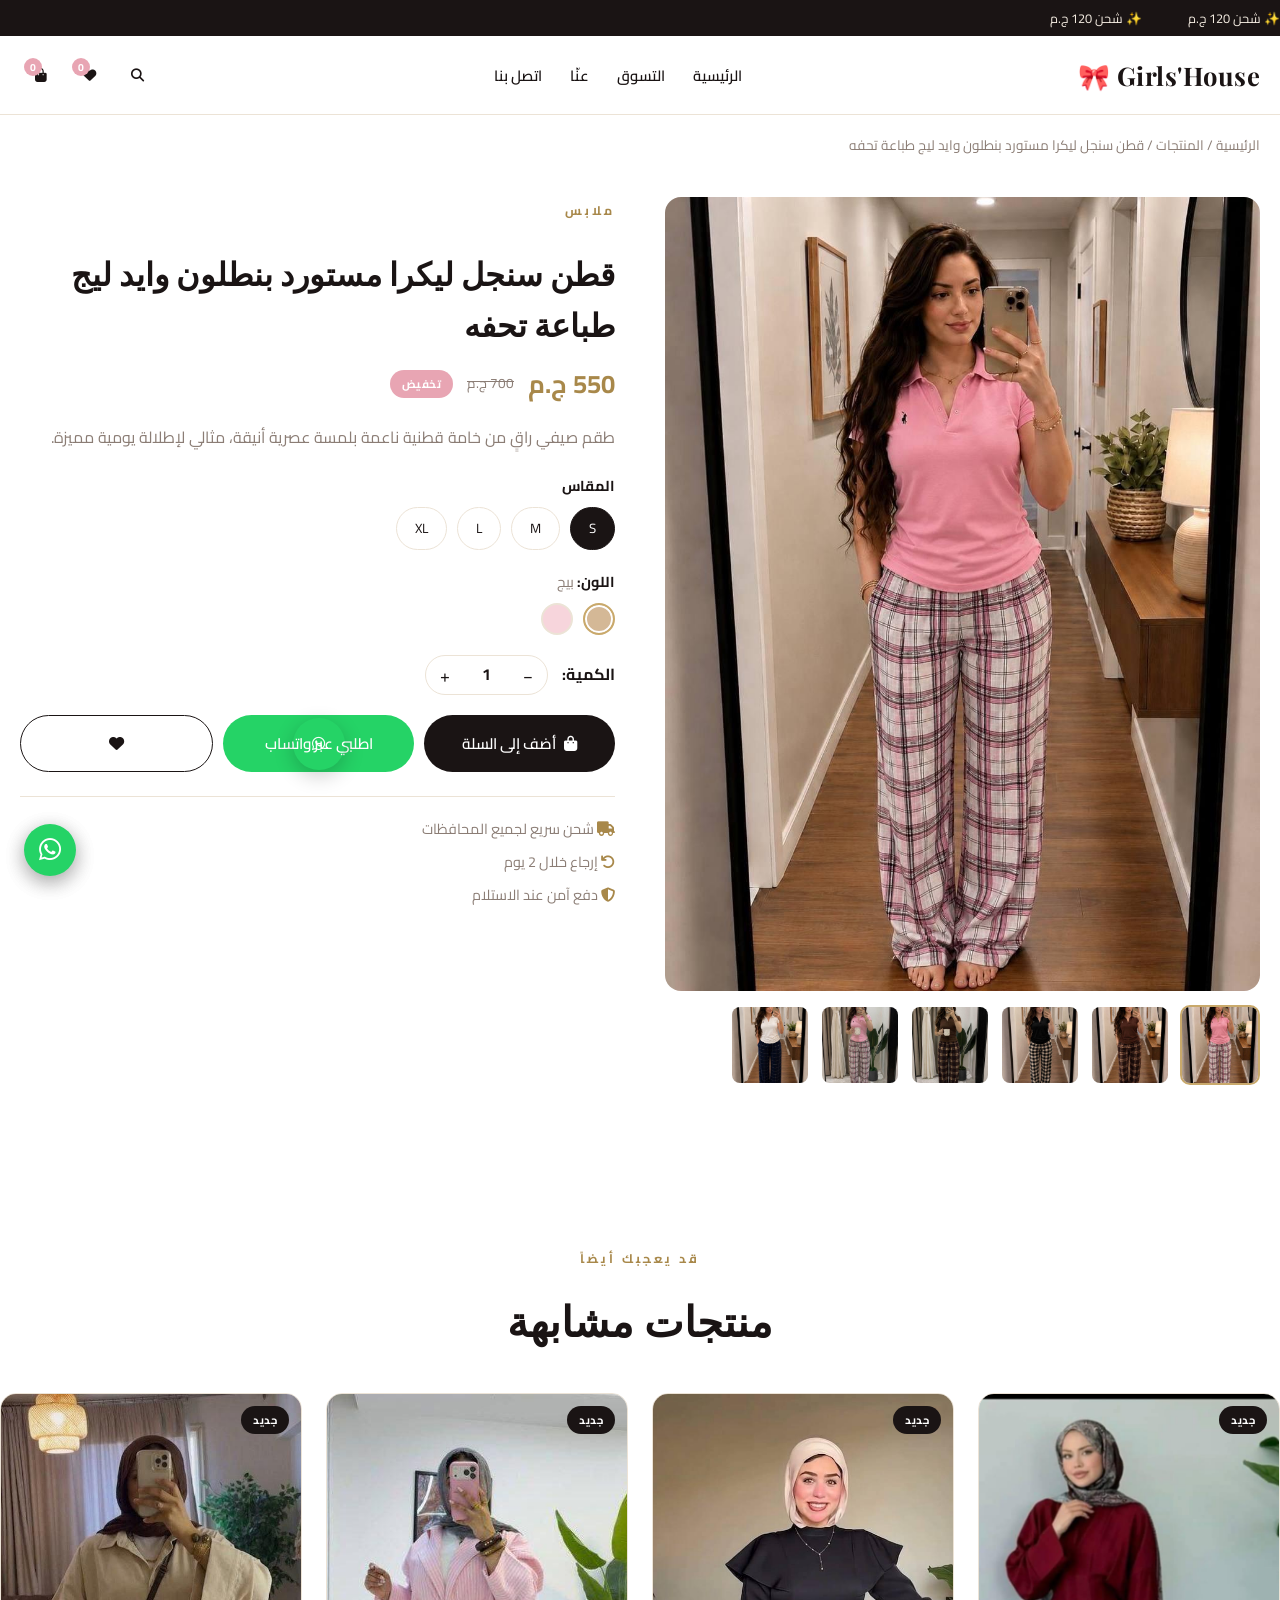
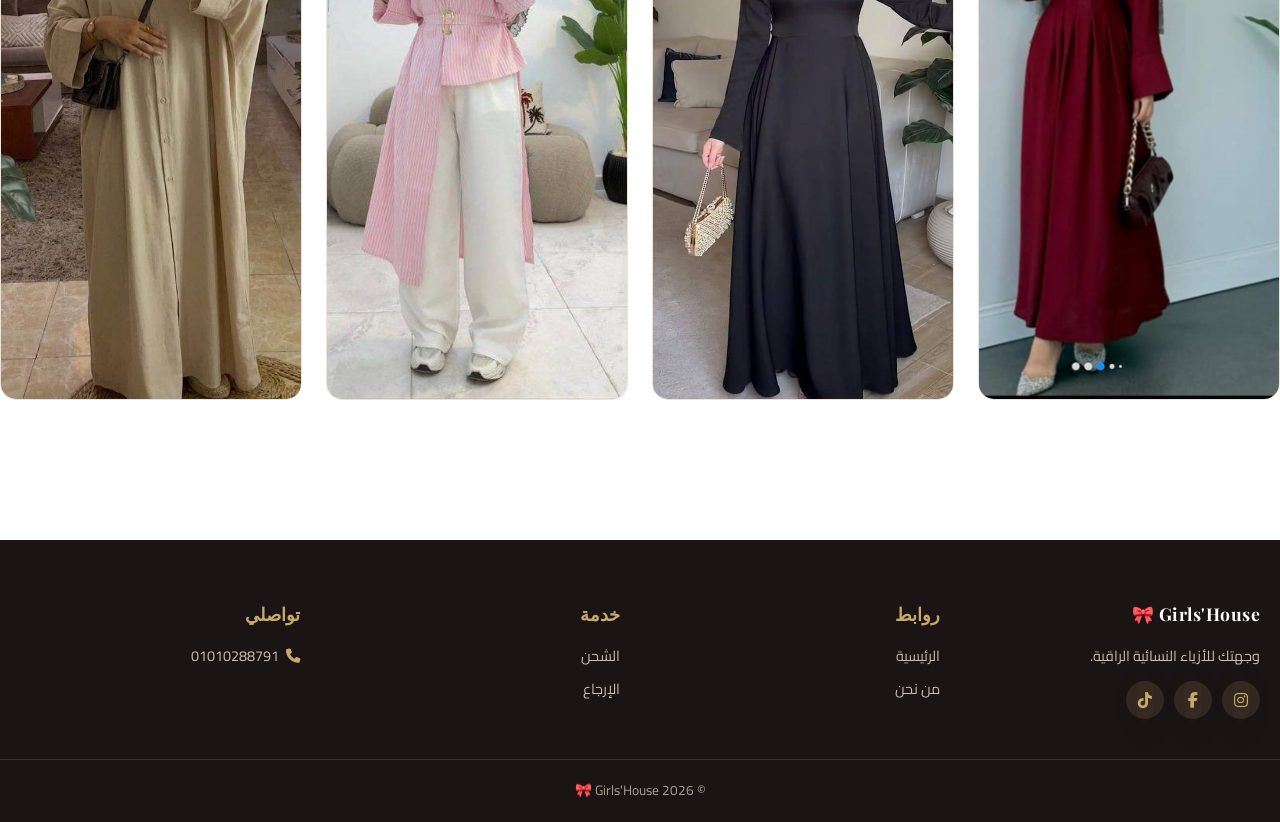
<file: product-details.html>
<!DOCTYPE html>
<html lang="ar" dir="rtl">
<head>
<meta charset="UTF-8" />
<meta name="viewport" content="width=device-width, initial-scale=1.0" />
<title>تفاصيل المنتج | Girls'House 🎀</title>
<link rel="preconnect" href="https://fonts.googleapis.com">
<link href="https://fonts.googleapis.com/css2?family=Cairo:wght@300;400;600;700;800&family=Playfair+Display:wght@500;700&display=swap" rel="stylesheet">
<link rel="stylesheet" href="https://cdnjs.cloudflare.com/ajax/libs/font-awesome/6.5.0/css/all.min.css">
<link rel="stylesheet" href="style.css" />
</head>
<body>

<div class="loader" id="loader"><div class="loader-inner"><span class="loader-logo">Girls'House 🎀</span><div class="loader-bar"><span></span></div></div></div>

<div class="announce"><div class="marquee"><span>✨ شحن 120 ج.م &nbsp;</span><span>✨ شحن 120 ج.م &nbsp;</span></div></div>

<header class="header" id="header">
  <div class="container nav">
    <button class="icon-btn mobile-only" id="menuBtn"><i class="fas fa-bars"></i></button>
    <a href="index.html" class="logo">Girls'House <span>🎀</span></a>
    <nav class="nav-links" id="navLinks">
      <a href="index.html">الرئيسية</a>
      <a href="categories.html">التسوق</a>
      <a href="about.html">عنّا</a>
      <a href="contact.html">اتصل بنا</a>
    </nav>
    <div class="nav-icons">
      <button class="icon-btn" id="searchBtn"><i class="fas fa-search"></i></button>
      <button class="icon-btn" id="wishBtn"><i class="fas fa-heart"></i><span class="badge" id="wishCount">0</span></button>
      <button class="icon-btn" id="cartBtn"><i class="fas fa-shopping-bag"></i><span class="badge" id="cartCount">0</span></button>
    </div>
  </div>
  <div class="search-drawer" id="searchDrawer">
    <div class="container"><input type="text" id="searchInput" placeholder="ابحثي..." /><button class="icon-btn" id="closeSearch"><i class="fas fa-times"></i></button></div>
    <div class="container search-results" id="searchResults"></div>
  </div>
</header>

<section class="container breadcrumb">
  <a href="index.html">الرئيسية</a> / <a href="categories.html">المنتجات</a> / <span id="bcName">المنتج</span>
</section>

<section class="container product-page" id="productPage">
  <!-- Filled by JS -->
</section>

<section class="section container">
  <div class="section-head"><span class="eyebrow">قد يعجبك أيضاً</span><h2>منتجات مشابهة</h2></div>
  <div class="product-grid" id="related"></div>
</section>

<footer class="footer">
  <div class="container footer-grid">
    <div><h3 class="logo">Girls'House <span>🎀</span></h3><p>وجهتك للأزياء النسائية الراقية.</p>
      <div class="socials"><a href="#"><i class="fab fa-instagram"></i></a><a href="#"><i class="fab fa-facebook-f"></i></a><a href="#"><i class="fab fa-tiktok"></i></a></div>
    </div>
    <div><h4>روابط</h4><ul><li><a href="index.html">الرئيسية</a></li><li><a href="about.html">من نحن</a></li></ul></div>
    <div><h4>خدمة</h4><ul><li><a href="#">الشحن</a></li><li><a href="#">الإرجاع</a></li></ul></div>
    <div><h4>تواصلي</h4><ul><li><i class="fas fa-phone"></i> 01010288791</li></ul></div>
  </div>
  <div class="copyright">© 2026 Girls'House 🎀</div>
</footer>

<a href="https://wa.me/201010288791" class="fab whatsapp" target="_blank"><i class="fab fa-whatsapp"></i></a>
<button class="fab scroll-top" id="scrollTop"><i class="fas fa-arrow-up"></i></button>

<script src="script.js"></script>
</body>
</html>
</file>
<file: style.css>
/* ===== Girls'House 🎀 — Premium feminine theme ===== */
:root{
  --white:#ffffff;
  --black:#1a1414;
  --beige:#f5ede2;
  --beige-2:#ebdfcd;
  --pink:#f7d5dc;
  --pink-deep:#e8a5b3;
  --gold:#c9a96b;
  --gold-dark:#a8884a;
  --muted:#8b7d75;
  --line:#ece3d6;
  --shadow:0 10px 30px rgba(168,136,74,.12);
  --radius:16px;
  --font-sans:'Cairo',system-ui,sans-serif;
  --font-serif:'Playfair Display',serif;
  --t:.35s cubic-bezier(.4,0,.2,1);
}
*{box-sizing:border-box;margin:0;padding:0}
html{scroll-behavior:smooth}
body{font-family:var(--font-sans);color:var(--black);background:var(--white);line-height:1.6;overflow-x:hidden}
img{max-width:100%;display:block}
a{color:inherit;text-decoration:none;transition:color var(--t)}
button{font-family:inherit;cursor:pointer;border:none;background:none;color:inherit}
ul{list-style:none}
.container{max-width:1280px;margin:0 auto;padding:0 20px}

/* ===== Loader ===== */
.loader{position:fixed;inset:0;background:var(--beige);z-index:9999;display:flex;align-items:center;justify-content:center;transition:opacity .6s,visibility .6s}
.loader.hidden{opacity:0;visibility:hidden}
.loader-inner{text-align:center}
.loader-logo{font-family:var(--font-serif);font-size:2rem;color:var(--gold-dark);letter-spacing:1px}
.loader-bar{margin-top:20px;width:200px;height:2px;background:var(--beige-2);border-radius:2px;overflow:hidden}
.loader-bar span{display:block;height:100%;width:40%;background:var(--gold);animation:load 1.2s infinite}
@keyframes load{0%{transform:translateX(-100%)}100%{transform:translateX(350%)}}

/* ===== Announcement ===== */
.announce{background:var(--black);color:var(--beige);font-size:.8rem;padding:8px 0;overflow:hidden}
.marquee{display:flex;gap:40px;white-space:nowrap;animation:marq 30s linear infinite}
@keyframes marq{from{transform:translateX(100%)}to{transform:translateX(-100%)}}

/* ===== Header ===== */
.header{position:sticky;top:0;background:rgba(255,255,255,.95);backdrop-filter:blur(10px);z-index:100;border-bottom:1px solid var(--line);transition:box-shadow var(--t)}
.header.scrolled{box-shadow:var(--shadow)}
.nav{display:flex;align-items:center;justify-content:space-between;padding:18px 20px;gap:20px}
.logo{font-family:var(--font-serif);font-size:1.6rem;font-weight:700;color:var(--black);letter-spacing:.5px}
.logo span{color:var(--pink-deep)}
.nav-links{display:flex;gap:28px;align-items:center}
.nav-links a{font-size:.92rem;font-weight:600;position:relative;padding:6px 0}
.nav-links a::after{content:"";position:absolute;bottom:0;right:0;width:0;height:2px;background:var(--gold);transition:width var(--t)}
.nav-links a:hover::after,.nav-links a.active::after{width:100%}
.nav-links a:hover,.nav-links a.active{color:var(--gold-dark)}
.nav-icons{display:flex;gap:6px;align-items:center}
.icon-btn{position:relative;width:42px;height:42px;border-radius:50%;display:inline-flex;align-items:center;justify-content:center;transition:background var(--t),color var(--t)}
.icon-btn:hover{background:var(--beige);color:var(--gold-dark)}
.badge{position:absolute;top:4px;left:4px;background:var(--pink-deep);color:#fff;font-size:.65rem;font-weight:700;min-width:18px;height:18px;border-radius:9px;display:flex;align-items:center;justify-content:center;padding:0 5px}
.mobile-only{display:none}
@media(max-width:900px){
  .mobile-only{display:inline-flex}
  .nav-links{position:fixed;top:0;right:-100%;width:80%;max-width:320px;height:100vh;background:var(--white);flex-direction:column;align-items:stretch;padding:80px 28px;gap:18px;transition:right var(--t);box-shadow:-20px 0 40px rgba(0,0,0,.1)}
  .nav-links.open{right:0}
  .nav-links a{font-size:1.05rem;padding:10px 0;border-bottom:1px solid var(--line)}
}

/* Search drawer */
.search-drawer{max-height:0;overflow:hidden;background:var(--beige);transition:max-height var(--t)}
.search-drawer.open{max-height:500px;padding:20px 0}
.search-drawer .container{display:flex;gap:10px;align-items:center}
.search-drawer input{flex:1;padding:14px 18px;border-radius:50px;border:1px solid var(--line);font-family:inherit;font-size:1rem;background:#fff;outline:none}
.search-drawer input:focus{border-color:var(--gold)}
.search-results{display:grid;grid-template-columns:repeat(auto-fill,minmax(180px,1fr));gap:14px;margin-top:16px}
.search-results .mini{background:#fff;border-radius:12px;overflow:hidden;cursor:pointer;transition:transform var(--t)}
.search-results .mini:hover{transform:translateY(-3px)}
.search-results .mini img{height:120px;object-fit:cover;width:100%}
.search-results .mini p{padding:8px 10px;font-size:.85rem;font-weight:600}

/* ===== Hero ===== */
.hero{position:relative;min-height:calc(100vh - 120px);display:flex;align-items:center;overflow:hidden;background:linear-gradient(135deg,var(--beige) 0%,var(--pink) 100%)}
.hero-bg{position:absolute;inset:0;background:url('https://images.unsplash.com/photo-1581338834647-b0fb40704e21?w=1600') center/cover;opacity:.35}
.hero-content{position:relative;z-index:2;max-width:680px;padding:80px 20px;animation:fadeUp .9s ease both}
.eyebrow{display:inline-block;font-size:.78rem;font-weight:700;letter-spacing:3px;text-transform:uppercase;color:var(--gold-dark);margin-bottom:18px}
.eyebrow.light{color:var(--beige)}
.hero h1{font-family:var(--font-serif);font-size:clamp(2.2rem,5vw,4rem);line-height:1.15;margin-bottom:20px;font-weight:700}
.accent{color:var(--pink-deep);font-style:italic}
.hero p{font-size:1.1rem;color:var(--muted);margin-bottom:32px;max-width:520px}
.hero-actions{display:flex;gap:14px;flex-wrap:wrap}
@keyframes fadeUp{from{opacity:0;transform:translateY(30px)}to{opacity:1;transform:none}}

/* ===== Buttons ===== */
.btn{display:inline-flex;align-items:center;justify-content:center;gap:8px;padding:14px 32px;border-radius:50px;font-weight:600;font-size:.95rem;transition:all var(--t);cursor:pointer;font-family:inherit;border:none}
.btn-primary{background:var(--black);color:var(--white)}
.btn-primary:hover{background:var(--gold-dark);transform:translateY(-2px);box-shadow:var(--shadow)}
.btn-outline{background:transparent;color:var(--black);border:1.5px solid var(--black)}
.btn-outline:hover{background:var(--black);color:var(--white)}
.btn-light{background:var(--white);color:var(--black)}
.btn-light:hover{background:var(--gold);color:var(--white)}
.btn-block{width:100%}

/* ===== Sections ===== */
.section{padding:80px 0}
.section-head{text-align:center;margin-bottom:40px}
.section-head h2{font-family:var(--font-serif);font-size:clamp(1.8rem,3.5vw,2.6rem);font-weight:700}

/* ===== Features strip ===== */
.features{display:grid;grid-template-columns:repeat(auto-fit,minmax(220px,1fr));gap:18px;padding:50px 20px;border-bottom:1px solid var(--line)}
.feature{display:flex;align-items:center;gap:14px}
.feature i{font-size:1.6rem;color:var(--gold-dark);background:var(--beige);width:52px;height:52px;border-radius:50%;display:flex;align-items:center;justify-content:center;flex-shrink:0}
.feature h4{font-size:.95rem;font-weight:700}
.feature p{font-size:.82rem;color:var(--muted)}

/* ===== Category grid ===== */
.cat-grid{display:grid;grid-template-columns:repeat(auto-fit,minmax(240px,1fr));gap:20px}
.cat-card{position:relative;aspect-ratio:3/4;border-radius:var(--radius);overflow:hidden;display:flex;align-items:flex-end;justify-content:center;padding:30px;color:#fff;background:var(--img) center/cover;transition:transform var(--t)}
.cat-card:hover{transform:translateY(-6px)}
.cat-card .overlay{position:absolute;inset:0;background:linear-gradient(to top,rgba(0,0,0,.6),transparent 60%);transition:background var(--t)}
.cat-card:hover .overlay{background:linear-gradient(to top,rgba(168,136,74,.7),rgba(168,136,74,.2))}
.cat-card h3{position:relative;z-index:2;font-family:var(--font-serif);font-size:1.6rem;font-weight:700}

/* ===== Product grid ===== */
.product-grid{display:grid;grid-template-columns:repeat(auto-fill,minmax(240px,1fr));gap:24px}
.product-card{background:#fff;border-radius:var(--radius);overflow:hidden;transition:transform var(--t),box-shadow var(--t);position:relative;border:1px solid var(--line)}
.product-card:hover{transform:translateY(-6px);box-shadow:var(--shadow)}
.product-thumb{position:relative;aspect-ratio:3/4;overflow:hidden;background:var(--beige)}
.product-thumb img{width:100%;height:100%;object-fit:cover;transition:transform .6s,opacity var(--t)}
.product-thumb img.hover{position:absolute;inset:0;opacity:0}
.product-card:hover .product-thumb img.main{opacity:0}
.product-card:hover .product-thumb img.hover{opacity:1}
.product-card:hover .product-thumb img{transform:scale(1.06)}
.product-badges{position:absolute;top:12px;right:12px;display:flex;flex-direction:column;gap:6px;z-index:2}
.badge-tag{padding:5px 12px;font-size:.7rem;font-weight:700;border-radius:50px;letter-spacing:.5px}
.badge-new{background:var(--black);color:#fff}
.badge-sale{background:var(--pink-deep);color:#fff}
.product-actions{position:absolute;top:12px;left:12px;display:flex;flex-direction:column;gap:8px;z-index:2;opacity:0;transform:translateX(-10px);transition:all var(--t)}
.product-card:hover .product-actions{opacity:1;transform:none}
.product-actions button{width:38px;height:38px;border-radius:50%;background:#fff;display:flex;align-items:center;justify-content:center;box-shadow:var(--shadow);transition:background var(--t),color var(--t)}
.product-actions button:hover{background:var(--gold);color:#fff}
.product-actions button.active{background:var(--pink-deep);color:#fff}
.product-info{padding:16px}
.product-cat{font-size:.72rem;color:var(--muted);letter-spacing:1px;text-transform:uppercase}
.product-name{font-weight:600;margin:6px 0 8px;font-size:.98rem}
.product-price{display:flex;gap:10px;align-items:center}
.price-now{font-weight:700;color:var(--gold-dark);font-size:1.05rem}
.price-old{text-decoration:line-through;color:var(--muted);font-size:.85rem}

/* ===== Promo banner ===== */
.promo-banner{background:linear-gradient(135deg,var(--black),#3a2a2a);color:var(--white);padding:80px 0;text-align:center;margin:40px 0}
.promo-banner h2{font-family:var(--font-serif);font-size:clamp(2rem,4vw,3rem);margin:10px 0 14px;color:var(--gold)}
.promo-banner p{color:var(--beige);margin-bottom:26px;max-width:500px;margin-inline:auto}

/* ===== Newsletter ===== */
.newsletter{background:var(--beige);padding:80px 20px;text-align:center}
.newsletter h2{font-family:var(--font-serif);font-size:clamp(1.8rem,3vw,2.4rem);margin-bottom:10px}
.newsletter p{color:var(--muted);margin-bottom:24px}
.news-form{display:flex;gap:10px;max-width:480px;margin:0 auto;flex-wrap:wrap}
.news-form input{flex:1;min-width:200px;padding:14px 20px;border-radius:50px;border:1px solid var(--line);font-family:inherit;background:#fff;outline:none}
.news-form input:focus{border-color:var(--gold)}

/* ===== Footer ===== */
.footer{background:var(--black);color:var(--beige);padding:60px 0 0;margin-top:60px}
.footer-grid{display:grid;grid-template-columns:repeat(auto-fit,minmax(200px,1fr));gap:40px;padding-bottom:40px}
.footer h3,.footer h4{font-family:var(--font-serif);color:var(--gold);margin-bottom:16px;font-size:1.1rem}
.footer .logo{color:var(--white)}
.footer p,.footer li{font-size:.9rem;color:#c9bdb1;margin-bottom:10px}
.footer a:hover{color:var(--gold)}
.footer i{color:var(--gold);width:18px}
.socials{display:flex;gap:10px;margin-top:14px}
.socials a{width:38px;height:38px;border-radius:50%;background:rgba(201,169,107,.15);display:flex;align-items:center;justify-content:center;transition:all var(--t)}
.socials a:hover{background:var(--gold);color:var(--black);transform:translateY(-3px)}
.copyright{border-top:1px solid rgba(201,169,107,.2);padding:20px;text-align:center;font-size:.85rem;color:#a89c91}

/* ===== Floating buttons ===== */
.fab{position:fixed;width:52px;height:52px;border-radius:50%;display:flex;align-items:center;justify-content:center;z-index:90;box-shadow:0 6px 20px rgba(0,0,0,.2);transition:all var(--t);color:#fff}
.whatsapp{bottom:24px;left:24px;background:#25d366;font-size:1.6rem}
.whatsapp:hover{transform:scale(1.1)}
.scroll-top{bottom:24px;right:24px;background:var(--gold-dark);opacity:0;visibility:hidden}
.scroll-top.show{opacity:1;visibility:visible}
.scroll-top:hover{background:var(--black)}

/* ===== Modal ===== */
.modal{position:fixed;inset:0;background:rgba(0,0,0,.6);z-index:200;display:none;align-items:center;justify-content:center;padding:20px}
.modal.open{display:flex;animation:fadeIn .3s}
@keyframes fadeIn{from{opacity:0}to{opacity:1}}
.modal-box{background:#fff;border-radius:var(--radius);max-width:900px;width:100%;max-height:90vh;overflow:auto;position:relative;animation:scaleIn .4s}
@keyframes scaleIn{from{transform:scale(.9);opacity:0}to{transform:none;opacity:1}}
.modal-close{position:absolute;top:14px;left:14px;width:38px;height:38px;border-radius:50%;background:var(--beige);display:flex;align-items:center;justify-content:center;z-index:3;transition:background var(--t)}
.modal-close:hover{background:var(--pink-deep);color:#fff}
.modal-body{display:grid;grid-template-columns:1fr 1fr;gap:0}
.modal-body img{width:100%;height:100%;object-fit:cover;max-height:600px}
.modal-info{padding:40px 30px}
.modal-info h2{font-family:var(--font-serif);font-size:1.8rem;margin:10px 0}
@media(max-width:700px){.modal-body{grid-template-columns:1fr}}

/* ===== Shop / Categories page ===== */
.page-head{padding:60px 0;background:linear-gradient(135deg,var(--beige),var(--pink));text-align:center}
.page-head h1{font-family:var(--font-serif);font-size:clamp(2rem,4vw,3rem)}
.page-head p{color:var(--muted);margin-top:6px}
.shop-layout{display:grid;grid-template-columns:240px 1fr;gap:30px;padding:50px 20px}
@media(max-width:800px){.shop-layout{grid-template-columns:1fr}}
.filters{background:var(--beige);padding:24px;border-radius:var(--radius);align-self:start;position:sticky;top:100px}
.filter-block{margin-bottom:24px}
.filter-block h4{font-family:var(--font-serif);margin-bottom:12px;font-size:1rem}
.filter-list button{display:block;width:100%;text-align:right;padding:8px 12px;border-radius:8px;font-family:inherit;transition:background var(--t);color:var(--muted);font-size:.92rem}
.filter-list button:hover,.filter-list button.active{background:var(--white);color:var(--black);font-weight:600}
#sortBy{width:100%;padding:10px;border-radius:10px;border:1px solid var(--line);background:#fff;font-family:inherit}
#priceRange{width:100%;accent-color:var(--gold-dark)}
.shop-bar{display:flex;justify-content:space-between;margin-bottom:20px;color:var(--muted);font-size:.9rem}

/* ===== Product details ===== */
.breadcrumb{padding:20px;font-size:.85rem;color:var(--muted)}
.breadcrumb a:hover{color:var(--gold-dark)}
.product-page{display:grid;grid-template-columns:1fr 1fr;gap:50px;padding:20px;margin-bottom:60px}
@media(max-width:800px){.product-page{grid-template-columns:1fr}}
.pd-gallery .main-img{aspect-ratio:3/4;border-radius:var(--radius);overflow:hidden;background:var(--beige);margin-bottom:14px}
.pd-gallery .main-img img{width:100%;height:100%;object-fit:cover}
.pd-thumbs{display:flex;gap:10px}
.pd-thumbs img{width:80px;height:80px;object-fit:cover;border-radius:10px;cursor:pointer;border:2px solid transparent;transition:border var(--t)}
.pd-thumbs img.active{border-color:var(--gold)}
.pd-info h1{font-family:var(--font-serif);font-size:2rem;margin:8px 0 14px}
.pd-price{display:flex;gap:14px;align-items:center;margin-bottom:20px}
.pd-price .price-now{font-size:1.6rem}
.pd-desc{color:var(--muted);margin-bottom:24px}
.pd-options{margin-bottom:20px}
.pd-options h4{font-size:.9rem;margin-bottom:10px;font-weight:700}
.opt-row{display:flex;gap:10px;flex-wrap:wrap}
.opt-row button{padding:8px 18px;border:1.5px solid var(--line);border-radius:50px;font-family:inherit;transition:all var(--t);background:#fff}
.opt-row button:hover{border-color:var(--gold)}
.opt-row button.selected{background:var(--black);color:#fff;border-color:var(--black)}
.color-dot{width:32px;height:32px;border-radius:50%;padding:0!important;border:2px solid var(--line)!important}
.color-dot.selected{border-color:var(--gold)!important;box-shadow:0 0 0 2px var(--white) inset}
.qty-row{display:flex;align-items:center;gap:14px;margin-bottom:20px}
.qty-control{display:flex;align-items:center;border:1px solid var(--line);border-radius:50px;overflow:hidden}
.qty-control button{width:38px;height:38px;font-size:1.1rem}
.qty-control span{padding:0 18px;font-weight:700}
.pd-actions{display:flex;gap:10px;flex-wrap:wrap}
.pd-actions .btn{flex:1;min-width:180px}
.whats-btn{background:#25d366;color:#fff}
.whats-btn:hover{background:#1faa54;color:#fff}

/* ===== About ===== */
.about-grid{display:grid;grid-template-columns:1fr 1fr;gap:50px;padding:60px 20px;align-items:center}
@media(max-width:800px){.about-grid{grid-template-columns:1fr}}
.about-text h2{font-family:var(--font-serif);font-size:2.4rem;margin:10px 0 18px}
.about-text p{color:var(--muted);margin-bottom:14px;font-size:1.02rem}
.about-img{aspect-ratio:4/5;border-radius:var(--radius);background-size:cover;background-position:center}
.values{display:grid;grid-template-columns:repeat(auto-fit,minmax(220px,1fr));gap:24px;padding:40px 20px 80px}
.value-card{background:var(--beige);padding:30px 20px;border-radius:var(--radius);text-align:center;transition:transform var(--t)}
.value-card:hover{transform:translateY(-6px)}
.value-card i{font-size:2rem;color:var(--gold-dark);margin-bottom:12px}
.value-card h3{font-family:var(--font-serif);margin-bottom:6px}
.value-card p{color:var(--muted);font-size:.9rem}

/* ===== Contact ===== */
.contact-grid{display:grid;grid-template-columns:1fr 1.4fr;gap:40px;padding:60px 20px}
@media(max-width:800px){.contact-grid{grid-template-columns:1fr}}
.contact-info{display:flex;flex-direction:column;gap:16px}
.info-card{display:flex;gap:14px;align-items:center;padding:20px;background:var(--beige);border-radius:var(--radius);transition:transform var(--t)}
.info-card:hover{transform:translateX(-6px)}
.info-card i{font-size:1.4rem;color:var(--gold-dark);width:50px;height:50px;background:#fff;border-radius:50%;display:flex;align-items:center;justify-content:center}
.info-card h4{font-size:.95rem;margin-bottom:2px}
.info-card p{font-size:.88rem;color:var(--muted)}
.contact-form{background:#fff;border:1px solid var(--line);padding:30px;border-radius:var(--radius);display:flex;flex-direction:column;gap:14px}
.contact-form h3{font-family:var(--font-serif);font-size:1.5rem;margin-bottom:6px}
.contact-form input,.contact-form textarea{padding:14px 18px;border-radius:12px;border:1px solid var(--line);font-family:inherit;font-size:.95rem;outline:none;transition:border var(--t)}
.contact-form input:focus,.contact-form textarea:focus{border-color:var(--gold)}
.map-wrap{padding:0 20px 60px}
.map-wrap iframe{width:100%;height:380px;border:0;border-radius:var(--radius);filter:grayscale(.3)}

/* ===== Toast ===== */
.toast{position:fixed;bottom:30px;right:50%;transform:translate(50%,100px);background:var(--black);color:#fff;padding:14px 22px;border-radius:50px;z-index:300;font-size:.9rem;transition:transform var(--t);box-shadow:var(--shadow)}
.toast.show{transform:translate(50%,0)}

/* Reveal animation */
.reveal{opacity:0;transform:translateY(30px);transition:opacity .8s,transform .8s}
.reveal.visible{opacity:1;transform:none}
</file>
